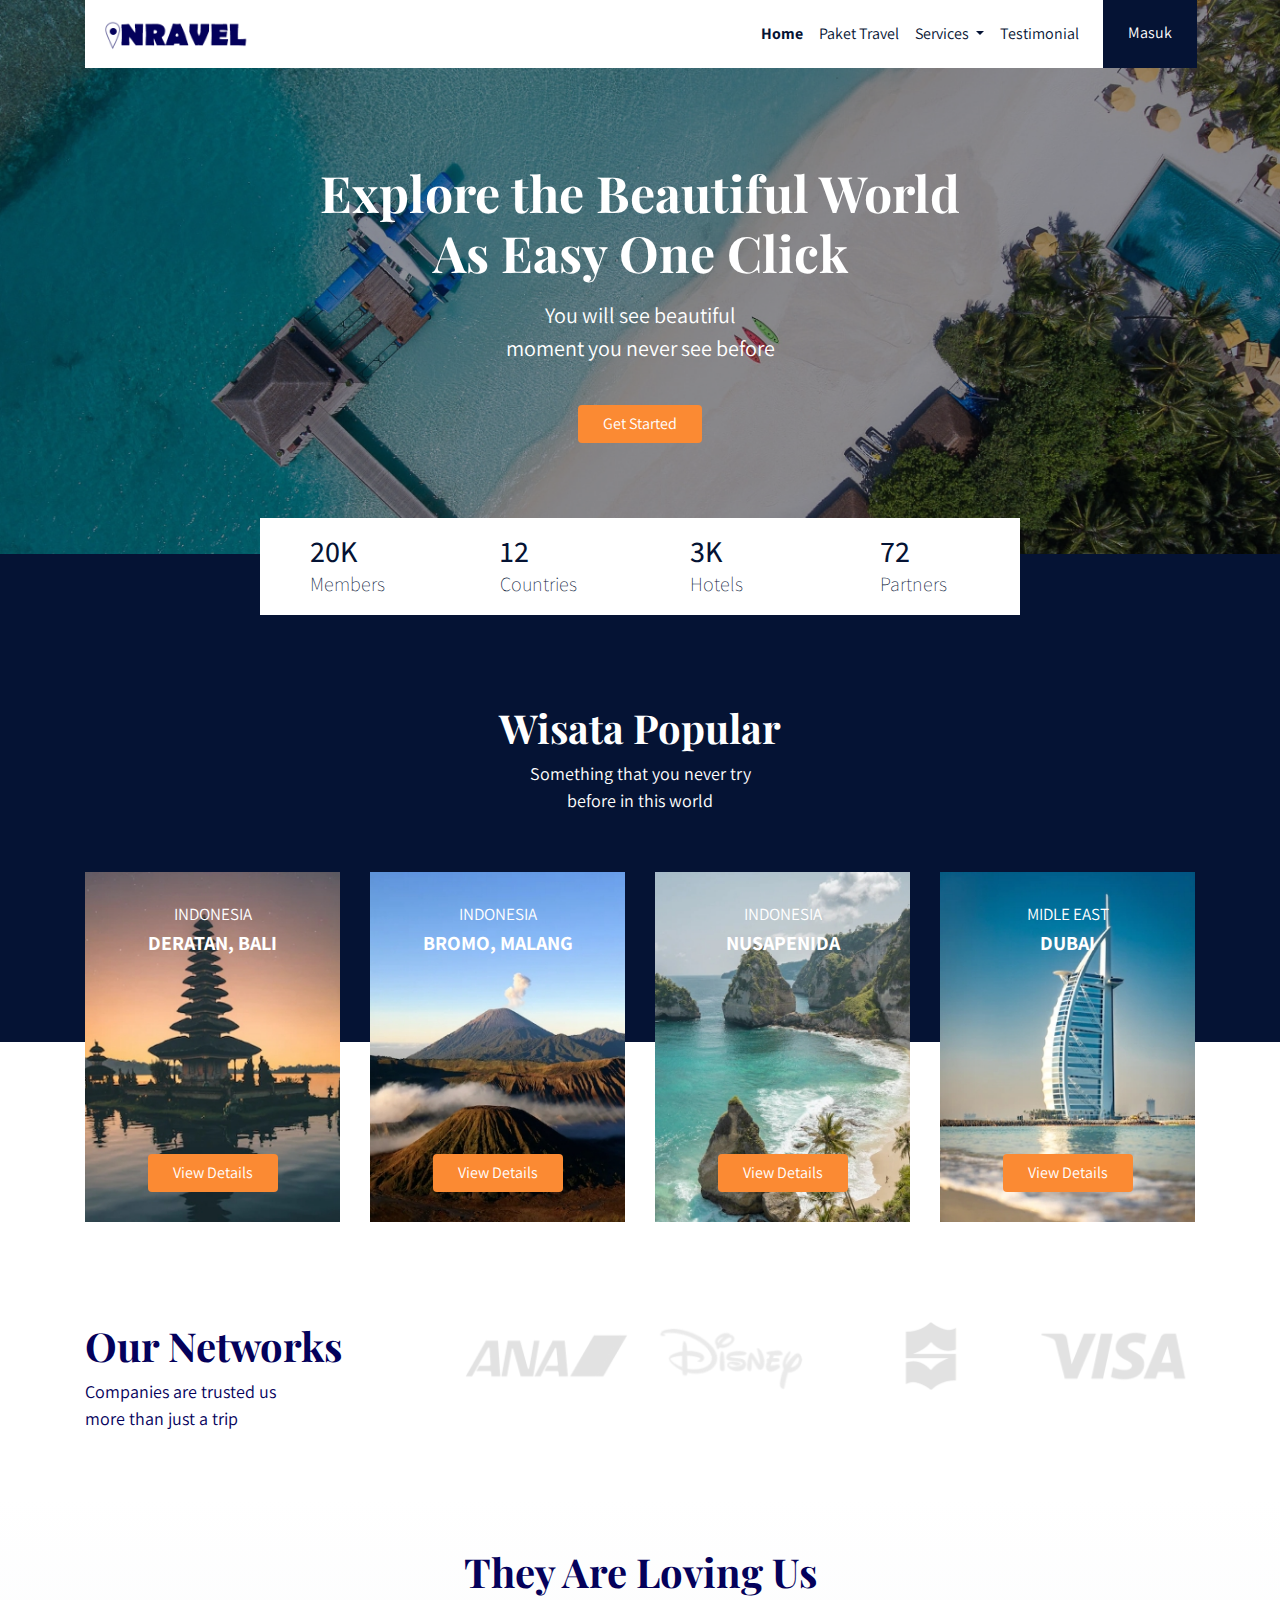
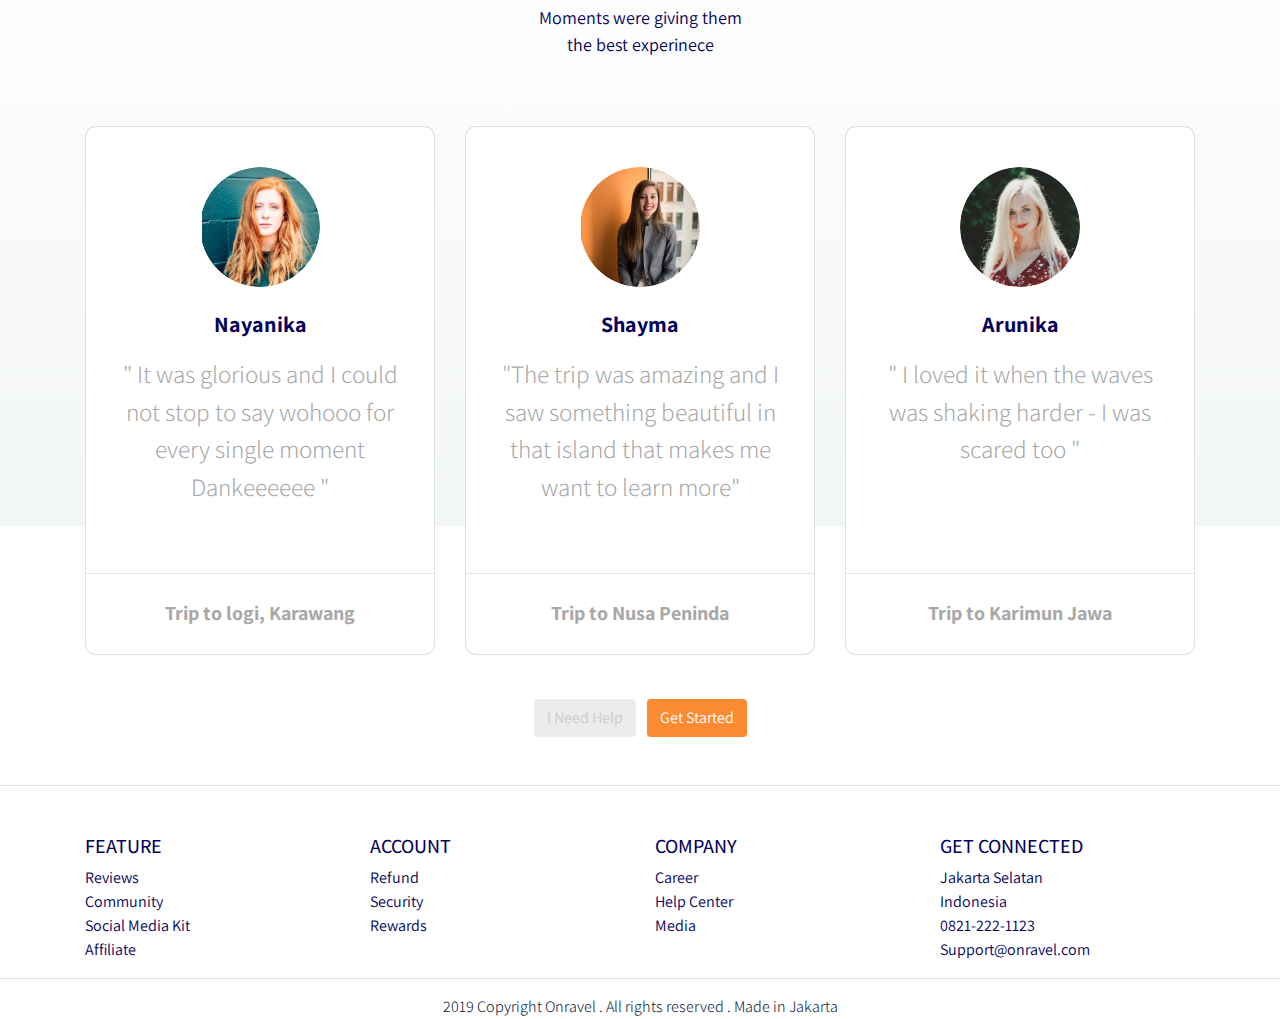
<file: public/index.html>
<!DOCTYPE html>
<html lang="en">
<head>
    <meta charset="UTF-8">
    <meta http-equiv="X-UA-Compatible" content="IE=edge">
    <meta name="viewport" content="width=device-width, initial-scale=1.0">
    <title>Document</title>
    <link 
    rel="stylesheet" 
    href="frontend/libraries/bootstrap/css/bootstrap.css"/>
    <link 
    href="https://fonts.googleapis.com/css2?family=Assistant&family=Playfair+Display&display=swap" rel="stylesheet">
    <link 
    rel="stylesheet" 
    href="frontend/styles/main.css"/>
    <link rel="stylesheet" href="frontend/styles/main.scss">
</head>
<body>
  <!-- Navbar-->
    <div class="container">
    <nav class="navbar navbar-expand-lg navbar-light bg-white">
        <a class="navbar-brand" href="#" >
            <img src="frontend/images/logo 1@2x.png"  alt=""/>
          </a>
        <button class="navbar-toggler navbar-toggler-right" type="button" data-toggle="collapse" 
        data-target="#navb" aria-controls="navb" aria-expanded="false" aria-label="Toggle navigation">
          <span class="navbar-toggler-icon"></span>
        </button>
        <div class="collapse navbar-collapse" id="navb">
            <ul class="navbar-nav ml-auto mr-3">

                <li class="nav-item mx-md2">
                    <a href="#" class="nav-link active">Home</a>
                </li>
                <li class="nav-item mx-md2">
                    <a href="#" class="nav-link">Paket Travel</a>
                </li>
                <li class="nav-item dropdown">
                    <a class="nav-link dropdown-toggle" href="#" id="navbardrop" role="button" 
                    data-toggle="dropdown" aria-haspopup="true" aria-expanded="false">
                      Services
                    </a>
                    <div class="dropdown-menu">
                      <a class="dropdown-item" href="#">Action</a>
                      <a class="dropdown-item" href="#">Another action</a>
                      <a class="dropdown-item" href="#">Something else here</a>
                    </div>
                  </li>
                <li class="nav-item mx-md2">
                    <a href="#" class="nav-link">Testimonial</a>
                </li>
            </ul>
                <!-- Mobile Button 
                <form class="form-inline d-sm-block d-md-none ">
                  <button class="btn btn-login my-2 my-sm-0 d-md-none">
                    Masuk
                  </button>
                </form> -->
                <!-- Desktop Button -->
                <form class="form-inline my-2 my-lg-0 ">
                  <button class="btn btn-login btn-navbar-right my-2 my-sm-0 px-4">
                    Masuk
                  </button>
        </div>
      </nav>
    </div>

  <!-- Header-->
  <header class="text-center">
    <h1>
      Explore the Beautiful World
      <br/>
      As Easy One Click
    </h1>
    <p class="mt-3">
      You will see beautiful 
      <br/>
      moment you never see before
    </p>
    <a 
    href="#" class="btn btn-get-started px-4 mt-4">
    Get Started
  </a>
  </header> 
  <main>
    <div class="container">
      <section class="section-stats row justify-content-center" id="stats">
      <div class="col-3 col-md-2 stats-detail">
        <h2>20K </h2>
        <P>Members</P>
      </div>
      <div class="col-3 col-md-2 stats-detail">
        <h2>12 </h2>
        <P>Countries</P>
      </div>
      <div class="col-3 col-md-2 stats-detail">
        <h2>3K </h2>
        <P>Hotels</P>
      </div>
      <div class="col-3 col-md-2 stats-detail">
        <h2>72 </h2>
        <P>Partners</P>
      </div>
      </section>
    </div>
    <section class="section-popular" id="popular">
      <div class="container">
        <div class="row">
          <div class="col text-center section-popular-heading">
            <h2>Wisata Popular</h2>
            <p>Something that you never try 
              <br/>
              before in this world
            </p>
          </div>
        </div>
      </div>
    </section>
    <section class="section-popular-content" id="popularcontent">
      <div class="container">
        <div class="section-popular-travel row justify-content-center">
          <div class="col-sm-6 col-md-4 col-lg-3">
            <div 
            class="card-travel text-center d-flex flex-column"
            style="background-image: url('frontend/images/popular\ 1.jpg');">
              <div class="travel-country">INDONESIA</div>
              <div class="travel-location">DERATAN, BALI</div>
              <div class="travel-button mt-auto">
                <a href="#" class="btn btn-travel-details px-4">
                  View Details
                </a>
              </div>
            </div>
          </div>
          <div class="col-sm-6 col-md-4 col-lg-3">
            <div 
            class="card-travel text-center d-flex flex-column"
            style="background-image: url('frontend/images/popular\ 2.jpg');">
              <div class="travel-country">INDONESIA</div>
              <div class="travel-location">BROMO, MALANG</div>
              <div class="travel-button mt-auto">
                <a href="#" class="btn btn-travel-details px-4">
                  View Details
                </a>
              </div>
            </div>
          </div>
          <div class="col-sm-6 col-md-4 col-lg-3">
            <div 
            class="card-travel text-center d-flex flex-column"
            style="background-image: url('frontend/images/popular\ 3.jpg');">
              <div class="travel-country">INDONESIA</div>
              <div class="travel-location">NUSAPENIDA</div>
              <div class="travel-button mt-auto">
                <a href="details.html" class="btn btn-travel-details px-4">
                  View Details
                </a>
              </div>
            </div>
          </div>
          <div class="col-sm-6 col-md-4 col-lg-3">
            <div 
            class="card-travel text-center d-flex flex-column"
            style="background-image: url('frontend/images/popular\ 4.jpg');">
              <div class="travel-country">MIDLE EAST</div>
              <div class="travel-location">DUBAI</div>
              <div class="travel-button mt-auto">
                <a href="#" class="btn btn-travel-details px-4">
                  View Details
                </a>
              </div>
            </div>
          </div>

        </div>
      </div>
    </section>

    <section class="section-networks">
      <div class="container">
        <div class="row">
          <div class="col-md-4">
            <h2>Our Networks</h2>
            <p>
              Companies are trusted us
              <br/>
              more than just a trip
            </p>
          </div>
          <div class="col-md-8 text-center">
            <img 
            src="frontend/images/partner.png" 
            alt="Logo Partner" 
            class="img-partner">
          </div>
        </div>
      </div>
    </section>
    <section class="section-testimonial-heading" id="testimonialHeading">
      <div class="container">
        <div class="row">
          <div class="col text-center">
            <h2>They Are Loving Us</h2>
            <p>
              Moments were giving them
              <br/>
              the best experinece
            </p>
          </div>
        </div>
      </div>
    </section>

    <section class="section section-testimonial-content"
    id="testimonialContent">
    <div class="container">
      <div class="section-popular-travel row justify-content-center">
        <div class="col-sm-6 col-md-6 col-lg-4">
          <div class="card card-testimonial text-center">
            <div class="testimonial-content">
              <img src="frontend/images/User_pic1.png" alt="User"
              class="mb-4 rounded-circle"/>
              <h3>Nayanika</h3>
              <p class="testimonial">
                " It was glorious and I could not stop to 
                say wohooo for 
                every single moment Dankeeeeee "
              </p>
            </div>
            <hr/>
            <p class="trip-to mt-2">
              Trip to logi, Karawang
            </p>
          </div>
          
        </div>
        <div class="col-sm-6 col-md-6 col-lg-4">
          <div class="card card-testimonial text-center">
            <div class="testimonial-content">
              <img src="frontend/images/User_pic2.png" alt="User"
              class="mb-4 rounded-circle"/>
              <h3>Shayma</h3>
              <p class="testimonial">
                "The trip was amazing and I saw something beautiful 
                in that island that makes me want to learn more"
              </p>
            </div>
            <hr/>
            <p class="trip-to mt-2">
              Trip to Nusa Peninda
            </p>
          </div>
        </div>
        <div class="col-sm-6 col-md-6 col-lg-4">
          <div class="card card-testimonial text-center">
            <div class="testimonial-content">
              <img src="frontend/images/User_pic3.png" alt="User"
              class="mb-4 rounded-circle"/>
              <h3>Arunika</h3>
              <p class="testimonial">
                " I loved it 
                when the waves was shaking harder - 
                I was scared too "
              </p>
            </div>
            <hr/>
            <p class="trip-to mt-2">
              Trip to Karimun Jawa
            </p>
          </div>
          
        </div>
        <div class="row">
          <div class="col-12 text-center">
            <a href="#" class="btn btn-need-help
             px4 mt-4 mx-1">
            I Need Help
            </a>
            <a href="#" class="btn btn-get-started
            px4 mt-4 mx-1">
           Get Started
           </a>
          </div>
        </div>
      </div>
    </div>

    </section>
  </main>
  <footer class="section-footer mt-5 mb-7 border-top">
    <div class="container pt-5 pt-5">
      <div class="row justify-content-center">
        <div class="col-12">
          <div class="row">
            <div class="col-12 col-lg-3">
              <h5>FEATURE</h5>
              <ul class="list-unstyled">
                <li><a href="#">Reviews</a></li>
                <li><a href="#">Community</a></li>
                <li><a href="#">Social Media Kit</a></li>
                <li><a href="#">Affiliate</a></li>
              </ul>
            </div>
            <div class="col-12 col-lg-3">
              <h5>ACCOUNT</h5>
              <ul class="list-unstyled">
                <li><a href="#">Refund</a></li>
                <li><a href="#">Security</a></li>
                <li><a href="#">Rewards</a></li>
              </ul>
            </div>
            <div class="col-12 col-lg-3">
              <h5>COMPANY</h5>
              <ul class="list-unstyled">
                <li><a href="#">Career</a></li>
                <li><a href="#">Help Center</a></li>
                <li><a href="#">Media</a></li>
              </ul>
            </div>
            <div class="col-12 col-lg-3">
              <h5>GET CONNECTED</h5>
              <ul class="list-unstyled">
                <li><a href="#">Jakarta Selatan</a></li>
                <li><a href="#">Indonesia</a></li>
                <li><a href="#">0821-222-1123</a></li>
                <li><a href="#">Support@onravel.com</a></li>
              </ul>
            </div>
          </div>
        </div>
      </div>
    </div>
    <div class="container-fluid">
      <div class="row border-top justify-content-center align-items-center pt-3">
        <div class="col-auto text-gray-500 font-weight-light">
          2019 Copyright Onravel . All rights reserved . 
          Made in Jakarta 
        </div>
      </div>
    </div>
  </footer>



    <script src="frontend/libraries/jquery/jquery-3.6.1.min.js"></script>
    <script src="frontend/libraries/bootstrap/js/bootstrap.js"></script>
    <script src="frontend/libraries/retina/retina.min.js"></script>
</html>
</file>
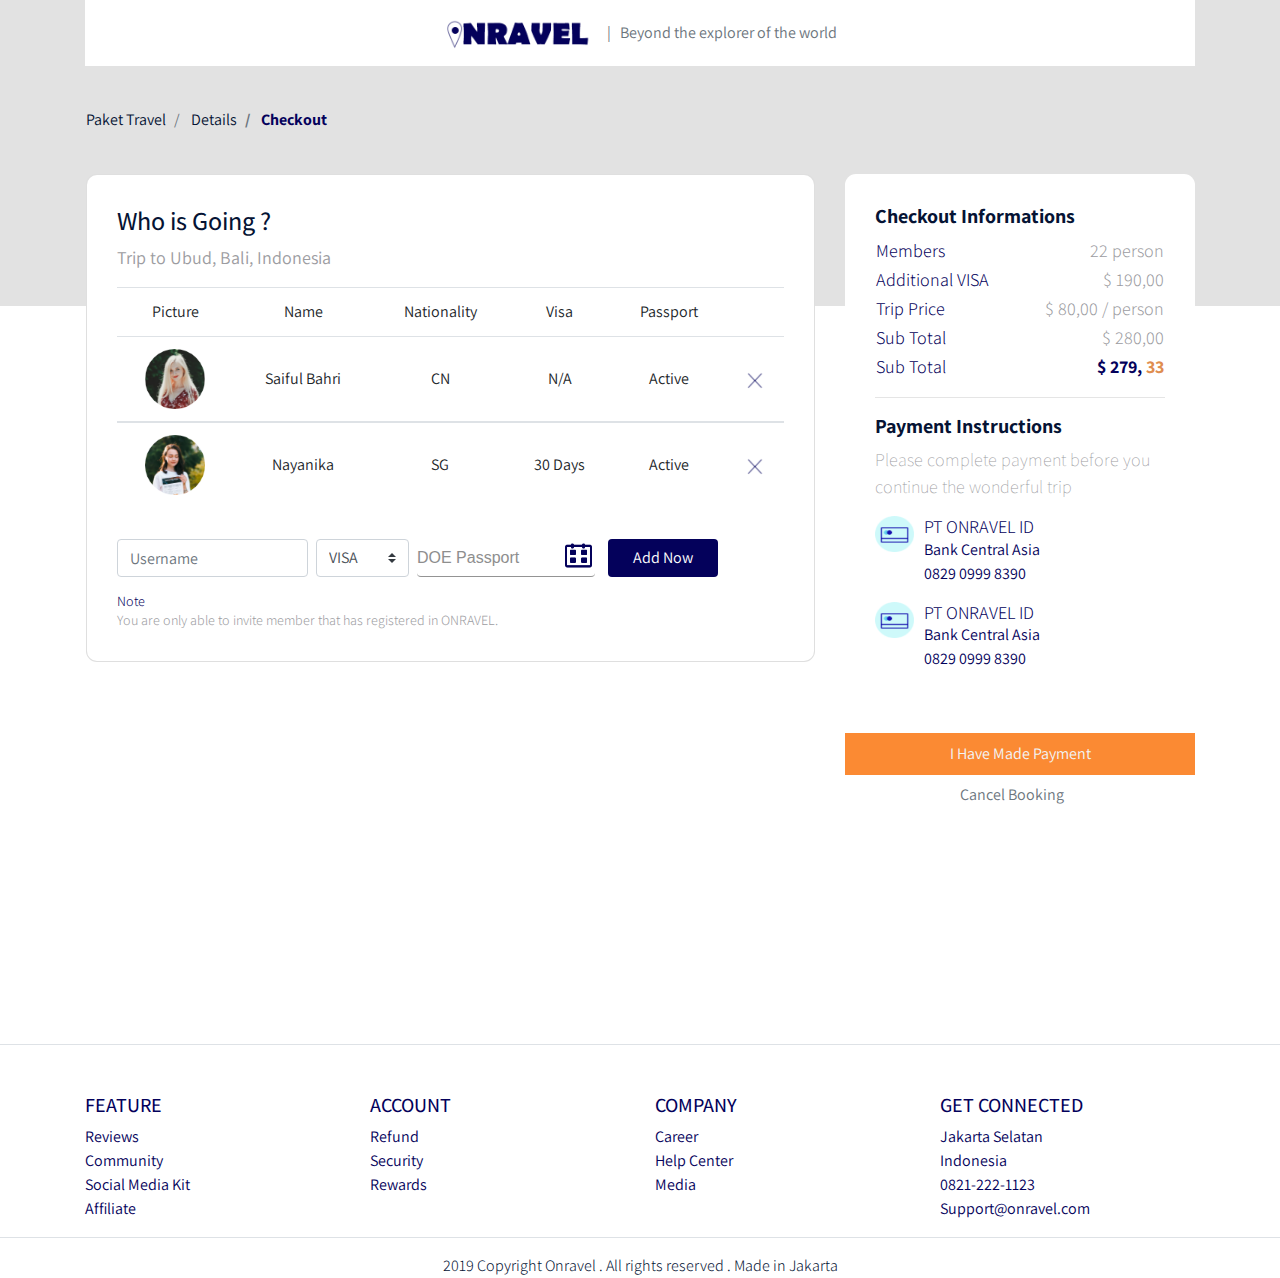
<file: public/checkout.html>
<!DOCTYPE html>
<html lang="en">
<head>
    <meta charset="UTF-8">
    <meta http-equiv="X-UA-Compatible" content="IE=edge">
    <meta name="viewport" content="width=device-width, initial-scale=1.0">
    <title>Document</title>
    <link 
    rel="stylesheet" 
    href="frontend/libraries/bootstrap/css/bootstrap.css"/>
    <link 
    rel="stylesheet" href="frontend/libraries/xzoom/xzoom.css"/>
    <link 
    rel="stylesheet" href="frontend/libraries/gijgo/css/gijgo.min.css"/>
    <link 
    href="https://fonts.googleapis.com/css2?family=Assistant&family=Playfair+Display&display=swap" rel="stylesheet"/>
    <link 
    rel="stylesheet" 
    href="frontend/styles/main.css"/>
    <link rel="stylesheet" href="frontend/styles/main.scss"/>
</head>
<body>
  <!-- Navbar-->
    <div class="container">
    <nav class="navbar navbar-expand-lg navbar-light bg-white">
      <div class="navbar-nav ml-auto mr-auto mr-sm-auto mr-lg-0 mr-md-auto">
        <a href="index.html" class="navbar-brand">
          <img src="frontend/images/logo 1@2x.png" alt=""/>
        </a>
      </div>
      <ul class="navbar-nav mr-auto d-none-d-lg-block">
        <li>
          <span class="text-muted">
            | &nbsp; Beyond the explorer of the world
          </span>
        </li>
      </ul>
    </nav>
    </div>
  <!-- Header -->

  <main>
    <section class="section-details-header"> </section>
      <section class="section-details-content">
        <div class="container">
          <div class="row">
            <div class="col p-0">
              <nav>
                <ol class="breadcrumb">
                  <li class="breadcrumb-item">
                    Paket Travel
                  </li>
                  <li class="breadcrumb-item ">
                    Details
                  </li>
                  <li class="breadcrumb-item active">
                    Checkout
                  </li>
                </ol>
              </nav>
            </div>
          </div>
          <div class="row">
            <div class="col-lg-8 pl-lg-3">
              <div class="card card-details">
                <h1>Who is Going ?</h1>
                <p>
                  Trip to Ubud, Bali, Indonesia
                </p>
              <div class="attendee">
                <table class="table table-responsive-sm text-center">
                  <thead>
                    <tr>
                      <td>Picture</td>
                      <td>Name</td>
                      <td>Nationality</td>
                      <td>Visa</td>
                      <td>Passport</td>
                      <td></td>
                    </tr>
                  </thead>
                  <tbody>
                    <tr>
                      <td>
                        <img src="frontend/images/ava1@2x.png" height="60">
                      </td>
                      <td class="align-middle">
                        Saiful Bahri
                      </td>
                      <td class="align-middle">
                        CN
                      </td>
                      <td class="align-middle">
                        N/A
                      </td>
                      <td class="align-middle">
                        Active
                      </td>
                      <td class="align-middle">
                        <a href="#">
                          <img src="frontend/images/ic_lremove.png" alt=""/>
                        </a>
                      </td>
                    </tr>
                  </tbody>
                  <tbody>
                    <tr>
                      <td>
                        <img src="frontend/images/ava2@2x.png" height="60">
                      </td>
                      <td class="align-middle">
                        Nayanika
                      </td>
                      <td class="align-middle">
                        SG
                      </td>
                      <td class="align-middle">
                        30 Days
                      </td>
                      <td class="align-middle">
                        Active
                      </td>
                      <td class="align-middle">
                        <a href="#">
                          <img src="frontend/images/ic_lremove.png" alt=""/>
                        </a>
                      </td>
                    </tr>
                  </tbody>
                </table>
                
              </div>
              <div class="member mt-3">
                <form class="form-inline">
                  <label for="inputUsername" class="sr-only">Name</label>
                  <input type="text"
                  name="inputUsername"
                  class="form-control mb-2 mr-sm-2"
                  id="inputUsername"
                  placeholder="Username"/>

                <label for="inputVisa" class="sr-only">Visa</label>
                <select name="inputVisa" 
                id="inputVisa" 
                class="custom-select mb-2 mr-sm-2">
                <option value="VISA" selected>VISA</option>
                <option value="30 Days">30 Days</option>
                <option value="N/A" > N/A</option>      
              </select>

              <label for="doePassport" class="sr-only"> DOE Passport</label>
              <div class="input-group mb-2 mr-sm-2">
                <input type="text" class="form-control datepicker"
                id="doePassport" placeholder="DOE Passport"/>
              </div>

              <button type="submit" class="btn btn-add-now mb-2 px-4 mr-sm-2">
                Add Now
              </button>
              </form>
              <h3 class="mt-2 mb-0 ">Note</h3>
              <p class="disclaimer mb-0">
                You are only able to invite member that has registered in ONRAVEL.
              </p>
              </div>
              </div>
            </div>
            <div class="col-lg-4">
              <div class="card card-details card-right">
                <h2>Checkout Informations</h2>
                <table class="trip-information">
                  <tr>
                    <th width="50%"> Members</th>
                    <td width="50%" class="text-right"> 
                      22 person
                    </td>
                  </tr>
                  <tr>
                    <th width="50%"> Additional VISA</th>
                    <td width="50%" class="text-right"> 
                      $ 190,00
                    </td>
                  </tr>
                  <tr>
                    <th width="50%"> Trip Price</th>
                    <td width="50%" class="text-right"> 
                      $ 80,00 / person
                    </td>
                  </tr>
                  <tr>
                    <th width="50%"> Sub Total</th>
                    <td width="50%" class="text-right"> 
                      $ 280,00
                    </td>
                  </tr>
                  <tr>
                    <th width="50%"> Sub Total</th>
                    <td width="50%" class="text-right text-total">
                      <span class="text-blue">$ 279,</span>
                      <span class="text-orange"> 33 </span> 
                  </tr>
                </table>
                <hr>
                <h2>Payment Instructions</h2>
                <p class="payment-instruction">
                  Please complete payment before you
                  continue the wonderful trip
                </p>
                <div class="bank">
                  <div class="bank-item pb-3">
                    <img src="frontend/images/Ic_bank.png" alt="" class="bank-image">
                    <div class="description">
                      <h3> PT ONRAVEL ID</h3>
                      <p>
                        Bank Central Asia
                      <br>
                        0829 0999 8390
                      </p>
                    </div>
                    <div class="clearfix"></div>
                  </div>
                  <div class="bank-item pb-3">
                    <img src="frontend/images/Ic_bank.png" alt="" class="bank-image">
                    <div class="description">
                      <h3> PT ONRAVEL ID</h3>
                      <p>
                        Bank Central Asia
                      <br>
                        0829 0999 8390
                      </p>
                    </div>
                    <div class="clearfix"></div>
                  </div>
                </div>
              </div>
              <div class="join-container">
                <a href="success.html" class="btn btn-block btn-join-now mt-3 py-2">
                  I Have Made Payment
                </a>
              </div>
              <div class="text-center mr-3 mt-2">
                <a href="details.html" class="text-muted">
                  Cancel Booking
                </a>
              </div>
            </div>
          </div>
        </div>
      </section>
  </main>

  <footer class="section-footer mt-5 mb-7 border-top">
    <div class="container pt-5 pt-5">
      <div class="row justify-content-center">
        <div class="col-12">
          <div class="row">
            <div class="col-12 col-lg-3">
              <h5>FEATURE</h5>
              <ul class="list-unstyled">
                <li><a href="#">Reviews</a></li>
                <li><a href="#">Community</a></li>
                <li><a href="#">Social Media Kit</a></li>
                <li><a href="#">Affiliate</a></li>
              </ul>
            </div>
            <div class="col-12 col-lg-3">
              <h5>ACCOUNT</h5>
              <ul class="list-unstyled">
                <li><a href="#">Refund</a></li>
                <li><a href="#">Security</a></li>
                <li><a href="#">Rewards</a></li>
              </ul>
            </div>
            <div class="col-12 col-lg-3">
              <h5>COMPANY</h5>
              <ul class="list-unstyled">
                <li><a href="#">Career</a></li>
                <li><a href="#">Help Center</a></li>
                <li><a href="#">Media</a></li>
              </ul>
            </div>
            <div class="col-12 col-lg-3">
              <h5>GET CONNECTED</h5>
              <ul class="list-unstyled">
                <li><a href="#">Jakarta Selatan</a></li>
                <li><a href="#">Indonesia</a></li>
                <li><a href="#">0821-222-1123</a></li>
                <li><a href="#">Support@onravel.com</a></li>
              </ul>
            </div>
          </div>
        </div>
      </div>
    </div>
    <div class="container-fluid">
      <div class="row border-top justify-content-center align-items-center pt-3">
        <div class="col-auto text-gray-500 font-weight-light">
          2019 Copyright Onravel . All rights reserved . 
          Made in Jakarta 
        </div>
      </div>
    </div>
  </footer>



    <script src="frontend/libraries/jquery/jquery-3.6.1.min.js"></script>
    <script src="frontend/libraries/bootstrap/js/bootstrap.js"></script>
    <script src="frontend/libraries/retina/retina.min.js"></script>
    <script src="frontend/libraries/xzoom/xzoom.min.js"></script>
    <script src="frontend/libraries/gijgo/js/gijgo.min.js"></script>
    <script>
    $(document).ready(function(){
    $('.datepicker').datepicker({
      uiLibrary: 'bootsrap4',
      icons: {
        rightIcon: '<img src="frontend/images/ic_doe.png"/>'
      }
    })

    });
    </script>
</body>
</html>
</file>
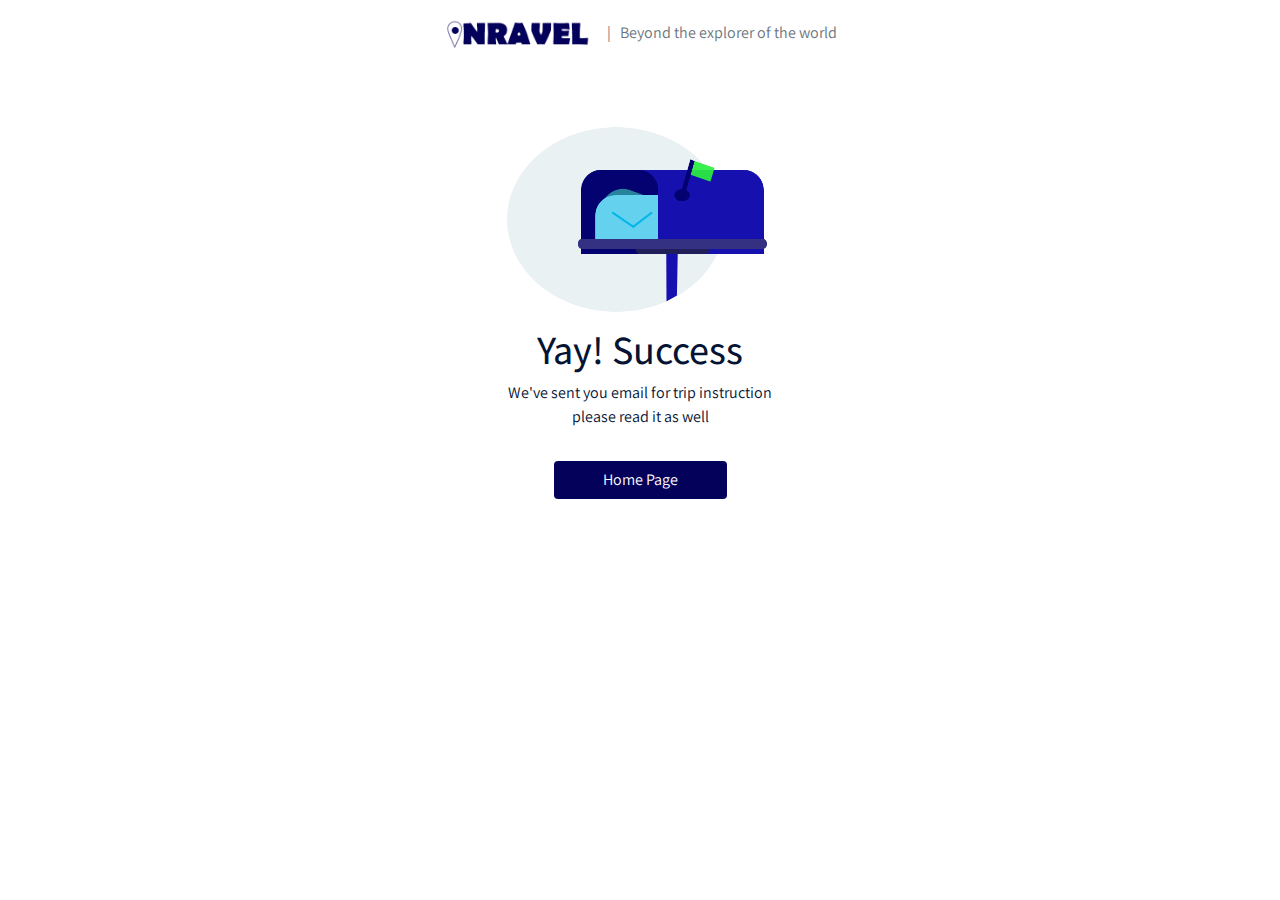
<file: public/success.html>
<!DOCTYPE html>
<html lang="en">
<head>
    <meta charset="UTF-8">
    <meta http-equiv="X-UA-Compatible" content="IE=edge">
    <meta name="viewport" content="width=device-width, initial-scale=1.0">
    <title>Document</title>
    <link 
    rel="stylesheet" 
    href="frontend/libraries/bootstrap/css/bootstrap.css"/>
    <link 
    rel="stylesheet" href="frontend/libraries/xzoom/xzoom.css"/>
    <link 
    rel="stylesheet" href="frontend/libraries/gijgo/css/gijgo.min.css"/>
    <link 
    href="https://fonts.googleapis.com/css2?family=Assistant&family=Playfair+Display&display=swap" rel="stylesheet"/>
    <link 
    rel="stylesheet" 
    href="frontend/styles/main.css"/>
    <link rel="stylesheet" href="frontend/styles/main.scss"/>
</head>
<body>
  <!-- Navbar-->
    <div class="container">
    <nav class="navbar navbar-expand-lg navbar-light bg-white">
      <div class="navbar-nav ml-auto mr-auto mr-sm-auto mr-lg-0 mr-md-auto">
        <a href="index.html" class="navbar-brand">
          <img src="frontend/images/logo 1@2x.png" alt=""/>
        </a>
      </div>
      <ul class="navbar-nav mr-auto d-none-d-lg-block">
        <li>
          <span class="text-muted">
            | &nbsp; Beyond the explorer of the world
          </span>
        </li>
      </ul>
    </nav>
    </div>

    <div class="section-success d-flex align-items-center">
      <div class="col text-center mt-5">
        <img src="frontend/images/ic_email.png" alt=""/>
        <h1>Yay! Success</h1>
        <p>
          We've sent you email for trip instruction
          <br/>
          please read it as well
        </p>
        <a href="index.html" class="btn btn-home-page mt-3 px-5">
          Home Page
        </a>
      </div>
    </div>


    <script src="frontend/libraries/jquery/jquery-3.6.1.min.js"></script>
    <script src="frontend/libraries/bootstrap/js/bootstrap.js"></script>
    <script src="frontend/libraries/retina/retina.min.js"></script>
    <script src="frontend/libraries/xzoom/xzoom.min.js"></script>
    <script src="frontend/libraries/gijgo/js/gijgo.min.js"></script>
    <script>
    $(document).ready(function(){
      $('.xzoom, .xzoom-gallery').xzoom({
        zoomWidth: 500,
        title: false,
        tint: '#333',
        xoffset: 15
      });
    $('.datepicker').datepicker({
      uiLibrary: 'bootsrap4',
      icons: {
        rightIcon: '<img src="frontend/images/ic_doe.png"/>'
      }
    })

    });
    </script>
</body>
</html>
</file>
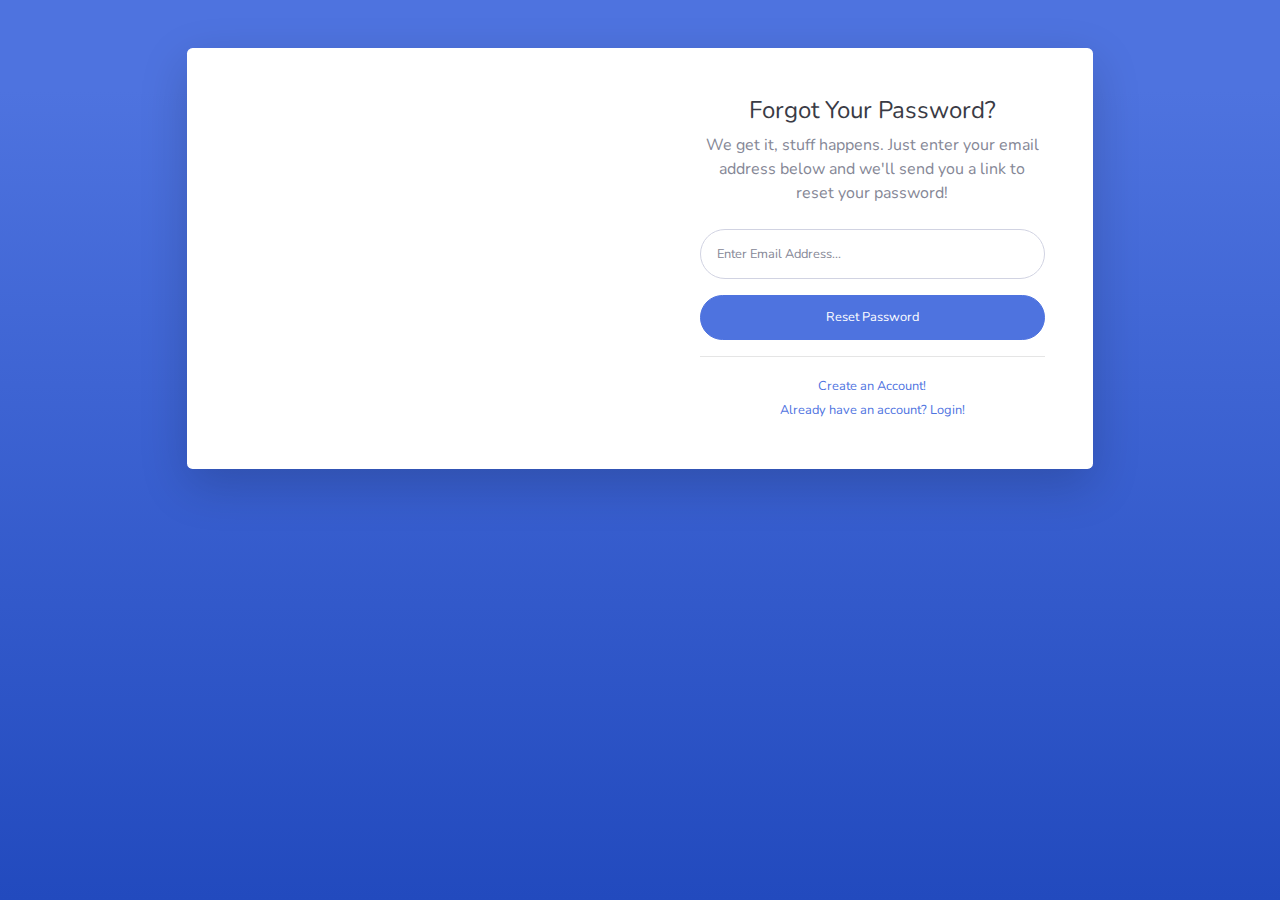
<file: public/backend/forgot-password.html>
<!DOCTYPE html>
<html lang="en">

<head>

    <meta charset="utf-8">
    <meta http-equiv="X-UA-Compatible" content="IE=edge">
    <meta name="viewport" content="width=device-width, initial-scale=1, shrink-to-fit=no">
    <meta name="description" content="">
    <meta name="author" content="">

    <title>SB Admin 2 - Forgot Password</title>

    <!-- Custom fonts for this template-->
    <link href="vendor/fontawesome-free/css/all.min.css" rel="stylesheet" type="text/css">
    <link
        href="https://fonts.googleapis.com/css?family=Nunito:200,200i,300,300i,400,400i,600,600i,700,700i,800,800i,900,900i"
        rel="stylesheet">

    <!-- Custom styles for this template-->
    <link href="css/sb-admin-2.min.css" rel="stylesheet">

</head>

<body class="bg-gradient-primary">

    <div class="container">

        <!-- Outer Row -->
        <div class="row justify-content-center">

            <div class="col-xl-10 col-lg-12 col-md-9">

                <div class="card o-hidden border-0 shadow-lg my-5">
                    <div class="card-body p-0">
                        <!-- Nested Row within Card Body -->
                        <div class="row">
                            <div class="col-lg-6 d-none d-lg-block bg-password-image"></div>
                            <div class="col-lg-6">
                                <div class="p-5">
                                    <div class="text-center">
                                        <h1 class="h4 text-gray-900 mb-2">Forgot Your Password?</h1>
                                        <p class="mb-4">We get it, stuff happens. Just enter your email address below
                                            and we'll send you a link to reset your password!</p>
                                    </div>
                                    <form class="user">
                                        <div class="form-group">
                                            <input type="email" class="form-control form-control-user"
                                                id="exampleInputEmail" aria-describedby="emailHelp"
                                                placeholder="Enter Email Address...">
                                        </div>
                                        <a href="login.html" class="btn btn-primary btn-user btn-block">
                                            Reset Password
                                        </a>
                                    </form>
                                    <hr>
                                    <div class="text-center">
                                        <a class="small" href="register.html">Create an Account!</a>
                                    </div>
                                    <div class="text-center">
                                        <a class="small" href="login.html">Already have an account? Login!</a>
                                    </div>
                                </div>
                            </div>
                        </div>
                    </div>
                </div>

            </div>

        </div>

    </div>

    <!-- Bootstrap core JavaScript-->
    <script src="vendor/jquery/jquery.min.js"></script>
    <script src="vendor/bootstrap/js/bootstrap.bundle.min.js"></script>

    <!-- Core plugin JavaScript-->
    <script src="vendor/jquery-easing/jquery.easing.min.js"></script>

    <!-- Custom scripts for all pages-->
    <script src="js/sb-admin-2.min.js"></script>

</body>

</html>
</file>
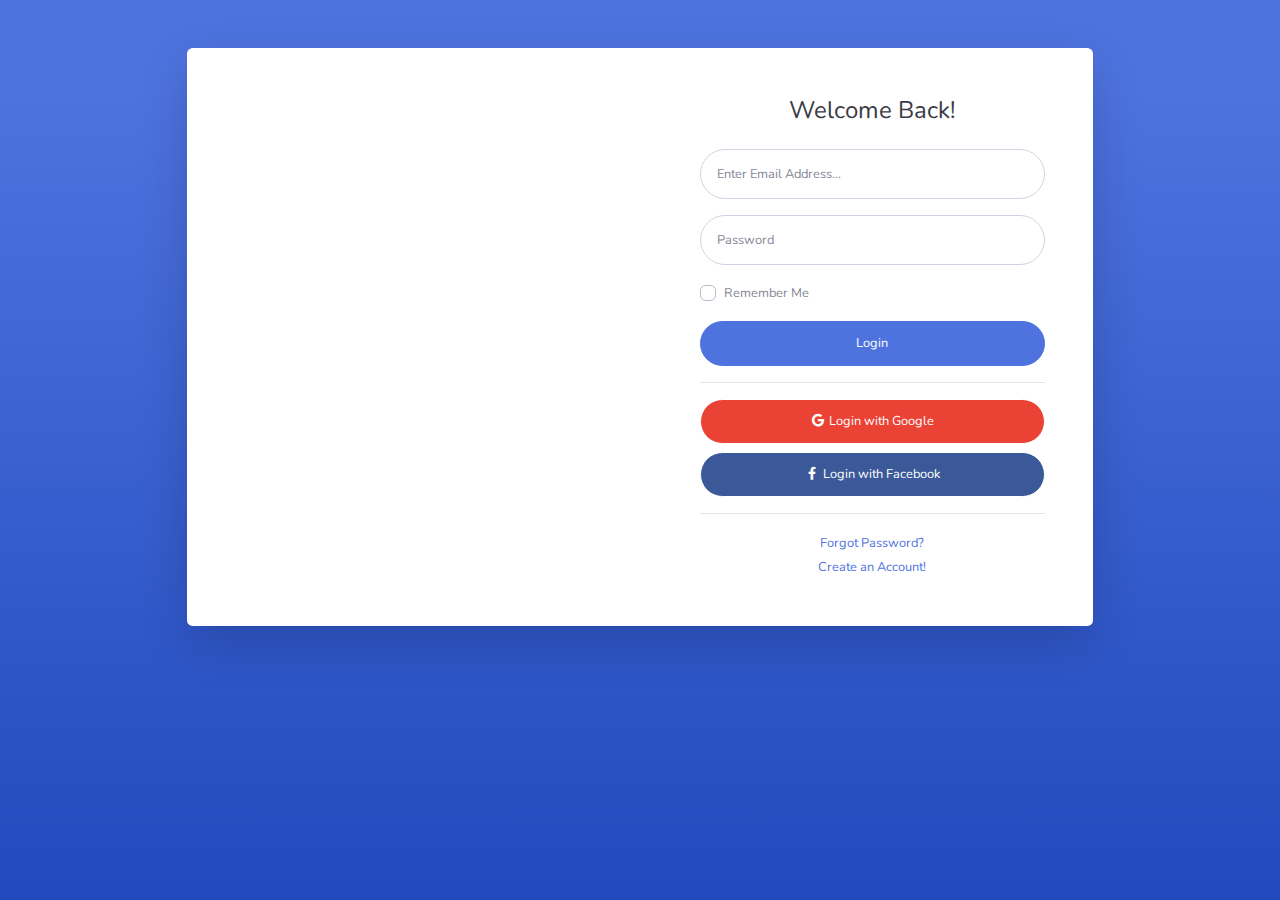
<file: public/backend/login.html>
<!DOCTYPE html>
<html lang="en">

<head>

    <meta charset="utf-8">
    <meta http-equiv="X-UA-Compatible" content="IE=edge">
    <meta name="viewport" content="width=device-width, initial-scale=1, shrink-to-fit=no">
    <meta name="description" content="">
    <meta name="author" content="">

    <title>SB Admin 2 - Login</title>

    <!-- Custom fonts for this template-->
    <link href="vendor/fontawesome-free/css/all.min.css" rel="stylesheet" type="text/css">
    <link
        href="https://fonts.googleapis.com/css?family=Nunito:200,200i,300,300i,400,400i,600,600i,700,700i,800,800i,900,900i"
        rel="stylesheet">

    <!-- Custom styles for this template-->
    <link href="css/sb-admin-2.min.css" rel="stylesheet">

</head>

<body class="bg-gradient-primary">

    <div class="container">

        <!-- Outer Row -->
        <div class="row justify-content-center">

            <div class="col-xl-10 col-lg-12 col-md-9">

                <div class="card o-hidden border-0 shadow-lg my-5">
                    <div class="card-body p-0">
                        <!-- Nested Row within Card Body -->
                        <div class="row">
                            <div class="col-lg-6 d-none d-lg-block bg-login-image"></div>
                            <div class="col-lg-6">
                                <div class="p-5">
                                    <div class="text-center">
                                        <h1 class="h4 text-gray-900 mb-4">Welcome Back!</h1>
                                    </div>
                                    <form class="user">
                                        <div class="form-group">
                                            <input type="email" class="form-control form-control-user"
                                                id="exampleInputEmail" aria-describedby="emailHelp"
                                                placeholder="Enter Email Address...">
                                        </div>
                                        <div class="form-group">
                                            <input type="password" class="form-control form-control-user"
                                                id="exampleInputPassword" placeholder="Password">
                                        </div>
                                        <div class="form-group">
                                            <div class="custom-control custom-checkbox small">
                                                <input type="checkbox" class="custom-control-input" id="customCheck">
                                                <label class="custom-control-label" for="customCheck">Remember
                                                    Me</label>
                                            </div>
                                        </div>
                                        <a href="index.html" class="btn btn-primary btn-user btn-block">
                                            Login
                                        </a>
                                        <hr>
                                        <a href="index.html" class="btn btn-google btn-user btn-block">
                                            <i class="fab fa-google fa-fw"></i> Login with Google
                                        </a>
                                        <a href="index.html" class="btn btn-facebook btn-user btn-block">
                                            <i class="fab fa-facebook-f fa-fw"></i> Login with Facebook
                                        </a>
                                    </form>
                                    <hr>
                                    <div class="text-center">
                                        <a class="small" href="forgot-password.html">Forgot Password?</a>
                                    </div>
                                    <div class="text-center">
                                        <a class="small" href="register.html">Create an Account!</a>
                                    </div>
                                </div>
                            </div>
                        </div>
                    </div>
                </div>

            </div>

        </div>

    </div>

    <!-- Bootstrap core JavaScript-->
    <script src="vendor/jquery/jquery.min.js"></script>
    <script src="vendor/bootstrap/js/bootstrap.bundle.min.js"></script>

    <!-- Core plugin JavaScript-->
    <script src="vendor/jquery-easing/jquery.easing.min.js"></script>

    <!-- Custom scripts for all pages-->
    <script src="js/sb-admin-2.min.js"></script>

</body>

</html>
</file>
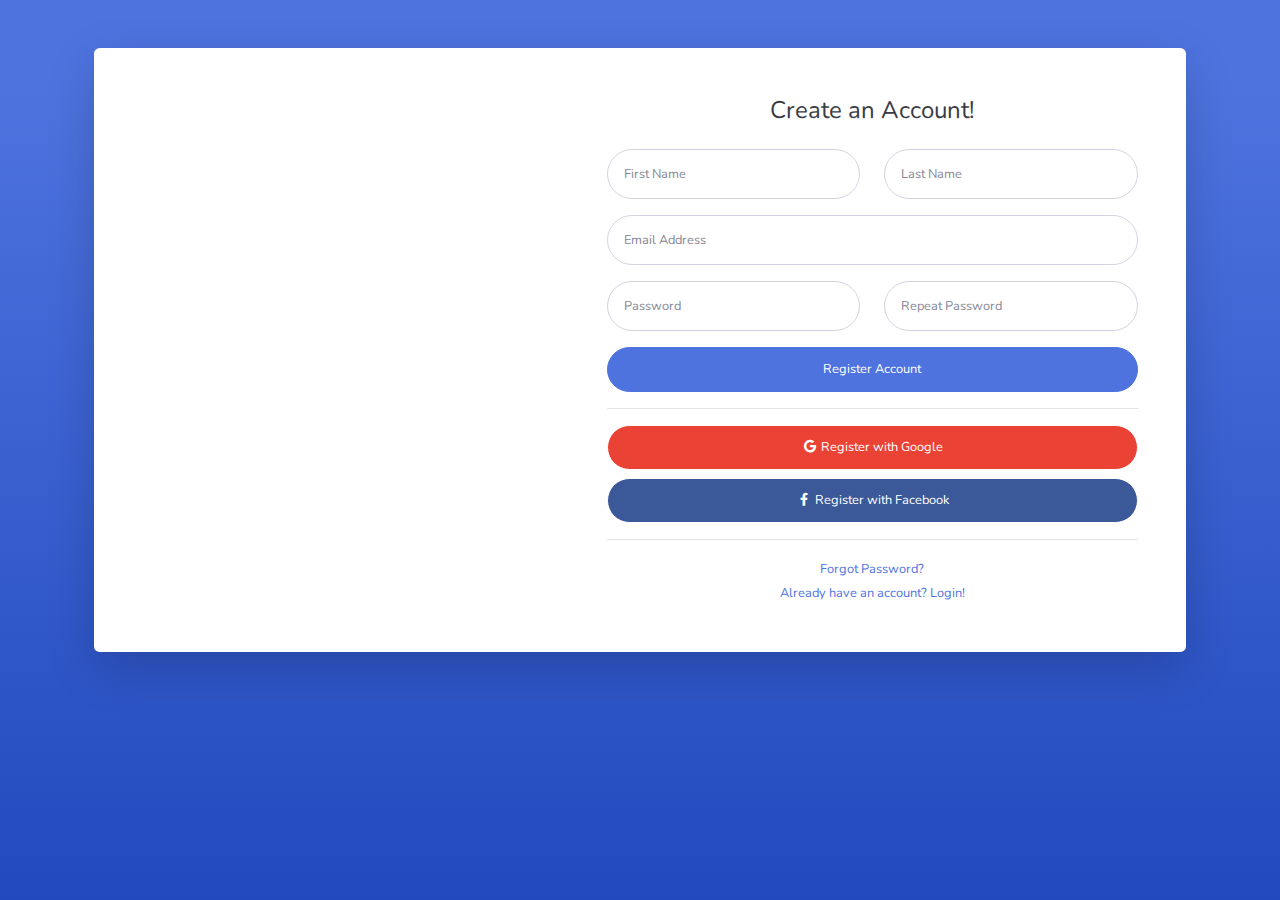
<file: public/backend/register.html>
<!DOCTYPE html>
<html lang="en">

<head>

    <meta charset="utf-8">
    <meta http-equiv="X-UA-Compatible" content="IE=edge">
    <meta name="viewport" content="width=device-width, initial-scale=1, shrink-to-fit=no">
    <meta name="description" content="">
    <meta name="author" content="">

    <title>SB Admin 2 - Register</title>

    <!-- Custom fonts for this template-->
    <link href="vendor/fontawesome-free/css/all.min.css" rel="stylesheet" type="text/css">
    <link
        href="https://fonts.googleapis.com/css?family=Nunito:200,200i,300,300i,400,400i,600,600i,700,700i,800,800i,900,900i"
        rel="stylesheet">

    <!-- Custom styles for this template-->
    <link href="css/sb-admin-2.min.css" rel="stylesheet">

</head>

<body class="bg-gradient-primary">

    <div class="container">

        <div class="card o-hidden border-0 shadow-lg my-5">
            <div class="card-body p-0">
                <!-- Nested Row within Card Body -->
                <div class="row">
                    <div class="col-lg-5 d-none d-lg-block bg-register-image"></div>
                    <div class="col-lg-7">
                        <div class="p-5">
                            <div class="text-center">
                                <h1 class="h4 text-gray-900 mb-4">Create an Account!</h1>
                            </div>
                            <form class="user">
                                <div class="form-group row">
                                    <div class="col-sm-6 mb-3 mb-sm-0">
                                        <input type="text" class="form-control form-control-user" id="exampleFirstName"
                                            placeholder="First Name">
                                    </div>
                                    <div class="col-sm-6">
                                        <input type="text" class="form-control form-control-user" id="exampleLastName"
                                            placeholder="Last Name">
                                    </div>
                                </div>
                                <div class="form-group">
                                    <input type="email" class="form-control form-control-user" id="exampleInputEmail"
                                        placeholder="Email Address">
                                </div>
                                <div class="form-group row">
                                    <div class="col-sm-6 mb-3 mb-sm-0">
                                        <input type="password" class="form-control form-control-user"
                                            id="exampleInputPassword" placeholder="Password">
                                    </div>
                                    <div class="col-sm-6">
                                        <input type="password" class="form-control form-control-user"
                                            id="exampleRepeatPassword" placeholder="Repeat Password">
                                    </div>
                                </div>
                                <a href="login.html" class="btn btn-primary btn-user btn-block">
                                    Register Account
                                </a>
                                <hr>
                                <a href="index.html" class="btn btn-google btn-user btn-block">
                                    <i class="fab fa-google fa-fw"></i> Register with Google
                                </a>
                                <a href="index.html" class="btn btn-facebook btn-user btn-block">
                                    <i class="fab fa-facebook-f fa-fw"></i> Register with Facebook
                                </a>
                            </form>
                            <hr>
                            <div class="text-center">
                                <a class="small" href="forgot-password.html">Forgot Password?</a>
                            </div>
                            <div class="text-center">
                                <a class="small" href="login.html">Already have an account? Login!</a>
                            </div>
                        </div>
                    </div>
                </div>
            </div>
        </div>

    </div>

    <!-- Bootstrap core JavaScript-->
    <script src="vendor/jquery/jquery.min.js"></script>
    <script src="vendor/bootstrap/js/bootstrap.bundle.min.js"></script>

    <!-- Core plugin JavaScript-->
    <script src="vendor/jquery-easing/jquery.easing.min.js"></script>

    <!-- Custom scripts for all pages-->
    <script src="js/sb-admin-2.min.js"></script>

</body>

</html>
</file>
<file: public/frontend/styles/main.css>
body {
  background-color: #fff;
  font-family: "Assistant", sans-serif;
  color: #051334;
}

.navbar-brand img {
  max-height: 40px;
}

.navbar-light .navbar-nav .nav-link {
  color: #051334;
}
.navbar-light .navbar-nav .nav-link.active {
  font-weight: bold;
  color: #051334;
}

.btn-navbar-right {
  margin-top: -10px !important;
  margin-bottom: -8px !important;
  margin-right: -18px !important;
  height: 70px;
  border-radius: 0;
}

.btn-login {
  background-color: #051334;
  color: #fff;
}
.btn-login:hover {
  background-color: #123075;
  color: #fff;
}

header {
  padding: 165px 0 125px;
  margin-top: -70px;
  background-image: url("../images/header.png");
  background-size: cover;
}
header h1,
header p {
  color: #fff;
}
header h1 {
  font-family: "Playfair Display", serif;
  font-weight: bold;
  font-size: 50px;
}
header p {
  font-size: 22px;
}
header .btn-get-started {
  background-color: #FB8A33;
  color: #fff;
}
header .btn-get-started:hover {
  background-color: #df8d4f;
  color: #fff;
}

.section-stats {
  margin-top: -50px;
}
.section-stats .stats-detail {
  padding-top: 15px;
  background-color: #fff;
  padding-left: 50px;
}
.section-stats h2 {
  font-size: 30px;
  margin-bottom: 0;
}
.section-stats p {
  font-size: 20px;
  font-weight: lighter;
}
.section-stats h2, .section-stats p {
  color: #051334;
  font-family: "Assistant", sans-serif;
}

.section-popular {
  min-height: 548px;
  background-color: #051334;
  margin-top: -61px;
  margin-bottom: -230px;
}
.section-popular .section-popular-heading {
  margin-top: 150px;
}
.section-popular .section-popular-heading h2, .section-popular .section-popular-heading p {
  color: #fff;
}
.section-popular .section-popular-heading h2 {
  font-family: "Playfair Display", serif;
  font-weight: bold;
  font-size: 40px;
}
.section-popular .section-popular-heading p {
  font-size: 18px;
}

.section-popular-content .section-popular-travel .card-travel {
  min-height: 350px;
  background-color: rgb(132, 132, 133);
  color: #fff;
  padding: 30px;
  background-size: cover;
  margin-bottom: 20px;
}
.section-popular-content .section-popular-travel .travel-country {
  font-size: 17px;
  color: #fff;
}
.section-popular-content .section-popular-travel .travel-location {
  font-size: 20px;
  color: #fff;
  font-weight: bold;
}
.section-popular-content .section-popular-travel .travel-button .btn-travel-details {
  background-color: #FB8A33;
  color: #fff;
}
.section-popular-content .section-popular-travel .travel-button .btn-travel-details:hover {
  background-color: #e2955a;
  color: #fff;
}

.section-networks {
  background-color: #fff;
  margin-top: -200px;
  padding-top: 280px;
  padding-bottom: 50px;
}
.section-networks h2 {
  font-family: "Playfair Display", serif;
  font-weight: bold;
  font-size: 40px;
  color: #04015B;
}
.section-networks p {
  font-size: 18px;
  color: #04015B;
}
.section-networks img {
  max-width: 100%;
}

.section-testimonial-heading {
  min-height: 628px;
  background: linear-gradient(#fff 0%, #F2F5F6 100%);
  padding-top: 50px;
}
.section-testimonial-heading h2 {
  font-family: "Playfair Display", serif;
  font-weight: bold;
  font-size: 40px;
  color: #04015B;
}
.section-testimonial-heading p {
  font-size: 18px;
  color: #04015B;
}

.section-testimonial-content {
  margin-top: -450px;
  padding-top: 50px;
}
.section-testimonial-content .card-testimonial {
  padding: 40px 20px 10px;
  border-radius: 11px;
  margin-bottom: 20px;
}
.section-testimonial-content .card-testimonial .testimonial-content {
  min-height: 390px;
}
.section-testimonial-content .card-testimonial h3 {
  height: 36px;
  font-family: Assistant;
  font-weight: bold;
  font-size: 22px;
  color: #04015b;
}
.section-testimonial-content .card-testimonial .testimonial {
  font-family: Assistant;
  font-weight: 300;
  font-size: 25px;
  color: #A8A8A8;
}
.section-testimonial-content .card-testimonial .trip-to {
  font-family: Assistant;
  font-weight: bold;
  font-size: 20px;
  color: #a8a8a8;
}
.section-testimonial-content .card-testimonial hr {
  margin-left: -20px;
  margin-right: -20px;
}
.section-testimonial-content .btn-get-started {
  background-color: #FB8A33;
  color: #fff;
}
.section-testimonial-content .btn-get-started:hover {
  background-color: #df8d4f;
  color: #fff;
}
.section-testimonial-content .btn-need-help {
  background-color: #ececeb;
  color: #C9CBCF;
}
.section-testimonial-content .btn-need-help:hover {
  background-color: #bebebe;
  color: #C9CBCF;
}

.section-footer h5, .section-footer a {
  color: #04015B;
}

.section-details-header {
  min-height: 310px;
  background: #E2E2E2;
  margin-top: -70px;
}

.section-details-content {
  margin-top: -210px;
  min-height: 100vh;
}
.section-details-content .breadcrumb {
  background-color: transparent;
  padding: 1;
  margin-bottom: 30px;
}
.section-details-content .breadcrumb-item.active {
  font-weight: bold;
  color: #04015B;
}

.card-details {
  padding: 30px;
  border-radius: 11px;
}
.card-details h1 {
  font-size: 26px;
}
.card-details h2 {
  font-size: 20px;
  font-weight: bold;
}
.card-details p {
  font-size: 18px;
  color: #9C9CA1;
}
.card-details h3 {
  font-weight: 300;
  font-size: 14px;
  color: #04015b;
}
.card-details .trip-information th {
  font-weight: 300;
  font-size: 18px;
  color: #04015B;
}
.card-details .trip-information td {
  font-weight: 300;
  font-size: 18px;
  color: #9C9CA1;
}
.card-details .trip-information .text-orange {
  color: #df8d4f;
  font-weight: bold;
}
.card-details .trip-information .text-blue {
  color: #04015B;
  font-weight: bold;
}
.card-details .disclaimer {
  font-weight: 300;
  font-size: 14px;
  color: #9C9CA1;
}
.card-details .gj-datepicker .datepicker {
  border-right: 0;
}
.card-details .gj-datepicker .input-group-append .btn {
  margin-left: 3px;
  padding-right: 30px;
}
.card-details .btn-add-now {
  background-color: #04015B;
  color: #fff;
  margin-left: 5px;
}
.card-details .btn-add-now:hover {
  background-color: #123075;
  color: #fff;
}

.payment-instruction {
  font-weight: lighter;
  font-size: 14px;
  color: #d6d5d5;
}

.bank .bank-item h3 {
  font-size: 18px;
  color: #04015B;
  margin-bottom: 0;
}
.bank .bank-item p {
  margin-bottom: 0;
}
.bank .bank-item .description {
  margin-left: 10px;
  overflow: hidden;
  float: left;
}
.bank .bank-item .description p {
  font-weight: normal;
  font-size: 16px;
  color: #04015B;
}
.bank .bank-image {
  width: 41px;
  width: 39px;
  float: left;
}

.card-right {
  border-bottom-left-radius: 0;
  border-bottom-right-radius: 0;
  border: 0;
}

.features {
  margin-top: 30px;
}
.features h3 {
  margin-top: 8px;
  font-size: 15px;
  color: #04015B;
  margin-bottom: 0;
}
.features p {
  font-size: 15px;
  margin-bottom: 0;
}
.features .description {
  margin-left: 6px;
  overflow: hidden;
  float: left;
  width: auto;
}
.features .features-image {
  width: 45px;
  height: 45px;
  float: left;
}

.gallery .xzoom-container {
  display: block;
}
.gallery .xzoom-container .xzoom {
  width: 100%;
  box-shadow: none;
  margin-bottom: 10px;
}
.gallery .xzoom-container .xactive {
  border: 4px solid #04015B;
  box-shadow: none;
}

.member .member-imager {
  width: 40px;
  height: 40px;
}

.joint-container {
  margin-top: -16px;
}

.btn-join-now {
  background-color: #FB8A33;
  color: #F2F5F6;
  border-radius: 0;
}
.btn-join-now:hover {
  background-color: #e2955a;
  color: #F2F5F6;
}

.btn-home-page {
  border-radius: 4px;
  background-color: #04015B;
  color: #fff;
}
.btn-home-page:hover {
  background-color: #123075;
  color: #fff;
}/*# sourceMappingURL=main.css.map */
</file>
<file: public/frontend/libraries/xzoom/xzoom.css>
/* Compatibility styles for frameworks like bootstrap, foundation e.t.c */
.xzoom-source img, .xzoom-preview img, .xzoom-lens img {
  display: block;
  max-width: none;
  max-height: none;
  -webkit-transition: none;
  -moz-transition: none;
  -o-transition: none;
  transition: none;
}
/* --------------- */

/* xZoom Styles below */
.xzoom-container { 
  display: inline-block;
}

.xzoom-thumbs {
  text-align: center;
  margin-bottom: 10px;
}

.xzoom { 
  -webkit-box-shadow: 0px 0px 5px 0px rgba(0,0,0,0.5);
  -moz-box-shadow: 0px 0px 5px 0px rgba(0,0,0,0.5);
  box-shadow: 0px 0px 5px 0px rgba(0,0,0,0.5);  
}
.xzoom2, .xzoom3, .xzoom4, .xzoom5 {
  -webkit-box-shadow: 0px 0px 5px 0px rgba(0,0,0,0.5);
  -moz-box-shadow: 0px 0px 5px 0px rgba(0,0,0,0.5);
  box-shadow: 0px 0px 5px 0px rgba(0,0,0,0.5);
}

/* Thumbs */
.xzoom-gallery, .xzoom-gallery2, .xzoom-gallery3, .xzoom-gallery4, .xzoom-gallery5 {
  border: 1px solid #cecece;
  margin-left: 5px;
  margin-bottom: 10px;
}

.xzoom-source, .xzoom-hidden {
  display: block;
  position: static;
  float: none;
  clear: both;
}

/* Everything out of border is hidden */
.xzoom-hidden {
  overflow: hidden;
}

/* Preview */
.xzoom-preview {
  border: 1px solid #888;
  background: #2f4f4f;
  box-shadow: -0px -0px 10px rgba(0,0,0,0.50);
}

/* Lens */
.xzoom-lens {
  border: 1px solid #555;
  box-shadow: -0px -0px 10px rgba(0,0,0,0.50);
  cursor: crosshair;
}

/* Loading */
.xzoom-loading {
  background-position: center center;
  background-repeat: no-repeat;
  border-radius: 100%;
  opacity: .7;
  background: url(../example/images/xloading.gif);
  width: 48px;
  height: 48px;
}

/* Additional class that applied to thumb when it is active */
.xactive {
  -webkit-box-shadow: 0px 0px 3px 0px rgba(74,169,210,1);
  -moz-box-shadow: 0px 0px 3px 0px rgba(74,169,210,1);
  box-shadow: 0px 0px 3px 0px rgba(74,169,210,1); 
  border: 1px solid #4aaad2;
}

/* Caption */
.xzoom-caption {
  position: absolute;
  bottom: -43px;
  left: 0;
  background: #000;
  width: 100%;
  text-align: left;
}

.xzoom-caption span {
  color: #fff;
  font-family: Arial, sans-serif;
  display: block;
  font-size: 0.75em;
  font-weight: bold;
  padding: 10px;
}
</file>
<file: public/frontend/libraries/gijgo/css/gijgo.min.css>
.gj-font-size-16,.gj-textbox-md{font-size:16px}.gj-button-md,.gj-modal{overflow:hidden;outline:0}.gj-button{background-color:#f5f5f5;border:1px solid #ddd;color:#000;border-radius:3px;padding:6px 10px;cursor:pointer}.gj-unselectable{-webkit-touch-callout:none;-webkit-user-select:none;-khtml-user-select:none;-moz-user-select:none;-ms-user-select:none;user-select:none}.gj-row{display:-webkit-box;display:-ms-flexbox;display:flex;-ms-flex-wrap:wrap;flex-wrap:wrap}.gj-margin-left-5{margin-left:5px}.gj-margin-left-10{margin-left:10px}.gj-width-full{width:100%}.gj-cursor-pointer{cursor:pointer}.gj-text-align-center{text-align:center}.gj-hidden{display:none}.gj-button-md{background:0 0;border:none;border-radius:2px;color:rgba(0,0,0,.87);position:relative;height:36px;margin:0;min-width:64px;padding:0 16px;display:inline-block;font-family:Roboto,Helvetica,Arial,sans-serif;font-size:1rem;font-weight:500;text-transform:uppercase;letter-spacing:0;will-change:box-shadow;transition:box-shadow .2s cubic-bezier(.4,0,1,1),background-color .2s cubic-bezier(.4,0,.2,1),color .2s cubic-bezier(.4,0,.2,1);cursor:pointer;text-decoration:none;text-align:center;line-height:36px;vertical-align:middle;-webkit-user-select:none;-moz-user-select:none;-ms-user-select:none;user-select:none}.gj-button-md:hover{background-color:rgba(158,158,158,.2)}.gj-button-md:disabled{color:rgba(0,0,0,.26);background:0 0}.gj-button-md .gj-icon,.gj-button-md .material-icons{vertical-align:middle}.gj-button-md.gj-button-md-icon{width:24px;height:31px;min-width:24px;padding:0;display:table}.gj-button-md.gj-button-md-icon .gj-icon,.gj-button-md.gj-button-md-icon .material-icons{display:table-cell;margin-right:0;width:24px;height:24px}.gj-button-md.active{background-color:rgba(158,158,158,.4)}.gj-button-md-group{position:relative;display:inline-block;vertical-align:middle}.gj-textbox-md{border:none;border-bottom:1px solid rgba(0,0,0,.42);display:block;font-family:Helvetica,Arial,sans-serif;line-height:16px;padding:4px 0;margin:0;width:100%;background:0 0;text-align:left;color:rgba(0,0,0,.87)}.gj-textbox-md:active,.gj-textbox-md:focus{border-bottom:2px solid rgba(0,0,0,.42);outline:0}.gj-textbox-md::placeholder{color:#8e8e8e}.gj-textbox-md:-ms-input-placeholder{color:#8e8e8e}.gj-textbox-md::-ms-input-placeholder{color:#8e8e8e}.gj-md-spacer-24{min-width:24px;width:24px;display:inline-block}.gj-md-spacer-32{min-width:32px;width:32px;display:inline-block}.gj-modal{position:fixed;top:0;right:0;bottom:0;left:0;z-index:1203;display:none;-webkit-overflow-scrolling:touch;background-color:rgba(0,0,0,.54118);transition:.2s ease opacity;will-change:opacity}ul.gj-list li [data-gj-role=wrapper]{display:table;width:100%}ul.gj-list li [data-gj-role=checkbox],ul.gj-list li [data-gj-role=image]{display:table-cell;vertical-align:middle;text-align:center}ul.gj-list li [data-gj-role=display]{display:table-cell;vertical-align:middle;cursor:pointer}ul.gj-list li [data-gj-role=display]:empty:before{content:"\200b"}ul.gj-list-bootstrap{padding-left:0;margin-bottom:0}ul.gj-list-bootstrap li{padding:0}ul.gj-list-bootstrap li [data-gj-role=wrapper]{padding:0 10px}ul.gj-list-bootstrap li [data-gj-role=checkbox]{width:24px;padding:3px}ul.gj-list-bootstrap li [data-gj-role=image]{width:24px;height:24px}ul.gj-list-bootstrap li [data-gj-role=display]{padding:8px 0 8px 4px}.list-group-item.active ul li,.list-group-item.active:focus ul li,.list-group-item.active:hover ul li{text-shadow:none;color:initial}ul.gj-list-md{padding:0;list-style:none;line-height:24px;letter-spacing:0;color:#616161}.gj-picker-md,ul.gj-list-md li{font-family:Roboto,Helvetica,Arial,sans-serif;font-size:16px;letter-spacing:.04em}ul.gj-list-md li{display:list-item;list-style-type:none;padding:0;min-height:unset;box-sizing:border-box;align-items:center;cursor:default;overflow:hidden;font-weight:400;line-height:1;-webkit-flex-direction:row;-ms-flex-direction:row;flex-direction:row;-webkit-flex-wrap:nowrap;-ms-flex-wrap:nowrap;flex-wrap:nowrap}ul.gj-list-md li [data-gj-role=checkbox],ul.gj-list-md li [data-gj-role=image]{height:24px;width:24px}ul.gj-list-md li [data-gj-role=display]{padding:8px 0 8px 5px;order:0;flex-grow:2;text-decoration:none;box-sizing:border-box;align-items:center;text-align:left;color:rgba(0,0,0,.87)}ul.gj-list-md li.disabled>[data-gj-role=wrapper]>[data-gj-role=display]{color:#9E9E9E}.gj-list-md-active{background:#e0e0e0;color:#3f51b5}.gj-picker{position:absolute;z-index:1203;background-color:#fff}.gj-picker .selected{color:#fff}.gj-picker-md{font-weight:400;line-height:1;color:rgba(0,0,0,.87);border:1px solid #E0E0E0}.gj-modal .gj-picker-md{border:0}.gj-picker-md [data-gj-role=header]{color:rgba(255,255,255,.54);display:flex;background:#2196f3;align-items:baseline;user-select:none;justify-content:center}.gj-picker-md [data-gj-role=footer]{float:right;padding:10px}.gj-picker-md [data-gj-role=footer] button.gj-button-md{color:#2196f3;font-weight:700;font-size:13px}.gj-picker-bootstrap{border:1px solid #E0E0E0}.gj-picker-bootstrap .selected{color:#888}.gj-picker-bootstrap [data-gj-role=header]{background:#eee;color:#AAA}@font-face{font-family:gijgo-material;src:url(../fonts/gijgo-material.eot?235541);src:url(../fonts/gijgo-material.eot?235541#iefix) format('embedded-opentype'),url(../fonts/gijgo-material.ttf?235541) format('truetype'),url(../fonts/gijgo-material.woff?235541) format('woff'),url(../fonts/gijgo-material.svg?235541#gijgo-material) format('svg');font-weight:400;font-style:normal}.gj-icon{font-family:gijgo-material!important;font-size:24px;speak:none;font-style:normal;font-weight:400;font-variant:normal;text-transform:none;line-height:1;letter-spacing:0;-webkit-font-feature-settings:"liga";-moz-font-feature-settings:"liga=1";-moz-font-feature-settings:"liga";-ms-font-feature-settings:"liga" 1;font-feature-settings:"liga";-webkit-font-variant-ligatures:discretionary-ligatures;font-variant-ligatures:discretionary-ligatures;-webkit-font-smoothing:antialiased;-moz-osx-font-smoothing:grayscale}.gj-dialog-bootstrap4 [data-gj-role=header] button[data-gj-role=close],.gj-dialog-bootstrap5 [data-gj-role=close]{line-height:1.5}.gj-icon.undo:before{content:"\e900"}.gj-icon.vertical-align-top:before{content:"\e901"}.gj-icon.vertical-align-center:before{content:"\e902"}.gj-icon.vertical-align-bottom:before{content:"\e903"}.gj-icon.arrow-dropup:before{content:"\e904"}.gj-icon.clock:before{content:"\e905"}.gj-icon.refresh:before{content:"\e906"}.gj-icon.last-page:before{content:"\e907"}.gj-icon.first-page:before{content:"\e908"}.gj-icon.cancel:before{content:"\e909"}.gj-icon.clear:before{content:"\e90a"}.gj-icon.check-circle:before{content:"\e90b"}.gj-icon.delete:before{content:"\e90c"}.gj-icon.arrow-upward:before{content:"\e90d"}.gj-icon.arrow-forward:before{content:"\e90e"}.gj-icon.arrow-downward:before{content:"\e90f"}.gj-icon.arrow-back:before{content:"\e910"}.gj-icon.list-numbered:before{content:"\e911"}.gj-icon.list-bulleted:before{content:"\e912"}.gj-icon.indent-increase:before{content:"\e913"}.gj-icon.indent-decrease:before{content:"\e914"}.gj-icon.redo:before{content:"\e915"}.gj-icon.align-right:before{content:"\e916"}.gj-icon.align-left:before{content:"\e917"}.gj-icon.align-justify:before{content:"\e918"}.gj-icon.align-center:before{content:"\e919"}.gj-icon.strikethrough:before{content:"\e91a"}.gj-icon.italic:before{content:"\e91b"}.gj-icon.underlined:before{content:"\e91c"}.gj-icon.bold:before{content:"\e91d"}.gj-icon.arrow-dropdown:before{content:"\e91e"}.gj-icon.done:before{content:"\e91f"}.gj-icon.pencil:before{content:"\e920"}.gj-icon.minus:before{content:"\e921"}.gj-icon.plus:before{content:"\e922"}.gj-icon.chevron-up:before{content:"\e923"}.gj-icon.chevron-right:before{content:"\e924"}.gj-icon.chevron-down:before{content:"\e925"}.gj-icon.chevron-left:before{content:"\e926"}.gj-icon.event:before{content:"\e927"}.gj-draggable{cursor:move}.gj-resizable-handle{position:absolute;font-size:.1px;display:block;-ms-touch-action:none;touch-action:none;z-index:1203}.gj-dialog-bootstrap [data-gj-role=title],.gj-dialog-bootstrap4 [data-gj-role=title],.gj-dialog-bootstrap5 [data-gj-role=title]{display:inline}.gj-dialog-bootstrap,.gj-dialog-bootstrap4,.gj-dialog-bootstrap5,.gj-dialog-md{z-index:1202;overflow:hidden}.gj-resizable-n{cursor:n-resize;height:7px;width:100%;top:-5px;left:0}.gj-resizable-e{cursor:e-resize;width:7px;right:-5px;top:0;height:100%}.gj-resizable-s{cursor:s-resize;height:7px;width:100%;bottom:-5px;left:0}.gj-resizable-w{cursor:w-resize;width:7px;left:-5px;top:0;height:100%}.gj-resizable-se{cursor:se-resize;width:.75rem;height:.75rem;right:-.125rem;bottom:-.125rem}.gj-resizable-ne,.gj-resizable-nw,.gj-resizable-sw{width:.625rem;height:.625rem}.gj-resizable-sw{cursor:sw-resize;left:-.2rem;bottom:-.2rem}.gj-resizable-nw{cursor:nw-resize;left:-.2rem;top:-.2rem}.gj-resizable-ne{cursor:ne-resize;right:-.2rem;top:-.2rem}.gj-dialog-footer{position:absolute;bottom:0;width:100%;margin-top:0}.gj-dialog-scrollable [data-gj-role=body]{overflow-x:hidden;overflow-y:scroll}.gj-dialog-bootstrap [data-gj-role=header] button[data-gj-role=close]{margin:0}.gj-dialog-md,.gj-dialog-md-footer{display:-webkit-flex;display:-ms-flexbox;box-sizing:border-box}.gj-dialog-md{background-color:#FFF;border:none;box-shadow:0 11px 15px -7px rgba(0,0,0,.2),0 24px 38px 3px rgba(0,0,0,.14),0 9px 46px 8px rgba(0,0,0,.12);position:relative;display:-webkit-box;display:flex;-webkit-box-orient:vertical;-webkit-box-direction:normal;-webkit-flex-direction:column;-ms-flex-direction:column;flex-direction:column;-webkit-background-clip:padding-box;background-clip:padding-box;outline:0}.gj-dialog-md-header{padding:24px 24px 0;font-family:Roboto,Helvetica,Arial,sans-serif}.gj-dialog-md-title{margin:0;font-weight:400;display:inline;line-height:28px;font-size:20px}.gj-dialog-md-close{-webkit-appearance:none;padding:0;cursor:pointer;background:0 0;border:0;float:right;line-height:28px;font-size:28px}.gj-dialog-md-body{padding:20px 24px 24px;color:rgba(0,0,0,.54);font-family:Helvetica,Arial,sans-serif;font-size:14px;font-weight:400;line-height:20px}.gj-dialog-md-footer{padding:8px 8px 8px 24px;display:flex;-webkit-flex-direction:row-reverse;-ms-flex-direction:row-reverse;flex-direction:row-reverse;-webkit-flex-wrap:wrap;-ms-flex-wrap:wrap;flex-wrap:wrap}.gj-dialog-md-footer>:first-child{margin-right:0}.gj-dialog-md-footer>*{margin-right:8px;height:36px}DIV.gj-grid-wrapper{margin:auto;position:relative;clear:both;z-index:1}TABLE.gj-grid{margin:auto;border-collapse:collapse;width:100%;table-layout:fixed}TABLE.gj-grid THEAD TH [data-role=selectAll]{margin:auto}table.gj-grid-bootstrap thead th [data-role=sorticon],table.gj-grid-md thead th [data-role=sorticon]{margin-left:5px}TABLE.gj-grid THEAD TH [data-role=title],TABLE.gj-grid THEAD TH [data-role=sorticon]{display:inline-block}TABLE.gj-grid THEAD TH{overflow:hidden;text-overflow:ellipsis}TABLE.gj-grid.autogrow-header-row THEAD TH{overflow:auto;text-overflow:initial;white-space:pre-wrap;-ms-word-break:break-word;word-break:break-word}TABLE.gj-grid>tbody>tr>td{overflow:hidden;position:relative}table.gj-grid tbody div[data-role=display]{vertical-align:middle;text-indent:0;white-space:pre-wrap;-ms-word-break:break-word;word-break:break-word}table.gj-grid.fixed-body-rows tbody div[data-role=display]{overflow:hidden;text-overflow:ellipsis;white-space:nowrap;-ms-word-break:initial;word-break:initial}table.gj-grid tfoot DIV[data-role=display]{vertical-align:middle;text-indent:0;display:flex}TABLE.gj-grid .fa{padding:2px}TABLE.gj-grid>tbody>tr>td>div{padding:2px;overflow:hidden}DIV.gj-grid-wrapper DIV.gj-grid-loading-cover{background:#BBB;opacity:.5;position:absolute;vertical-align:middle}DIV.gj-grid-wrapper DIV.gj-grid-loading-text{position:absolute;font-weight:700}table.gj-grid-bootstrap thead th{background-color:#f5f5f5;vertical-align:middle}table.gj-grid-bootstrap thead th [data-role=sorticon] i.gj-icon,table.gj-grid-bootstrap thead th [data-role=sorticon] i.material-icons{position:absolute;font-size:20px;top:15px}table.gj-grid-bootstrap tbody tr td div[data-role=display]{padding:0}.gj-grid-bootstrap-4 .gj-checkbox-bootstrap{display:inline-block;padding-top:2px}.gj-grid-bootstrap-4 tbody tr.active{background-color:rgba(0,0,0,.075)}.gj-grid-bootstrap-4 tbody tr td[data-mode=edit] .gj-datepicker-bootstrap [role=right-icon],.gj-grid-md{background-color:#fff}.gj-grid-md{position:relative;border:1px solid #e0e0e0;border-collapse:collapse;white-space:nowrap;font-size:13px;font-family:Roboto,Helvetica,Arial,sans-serif}.gj-grid-md td:first-of-type,.gj-grid-md th:first-of-type{padding-left:24px}.gj-grid-md td,.gj-grid-md th{padding:12px 18px;position:relative;box-sizing:border-box}.gj-grid-md th{vertical-align:bottom;font-weight:700;line-height:31px;letter-spacing:0;height:56px;font-size:12px;color:rgba(0,0,0,.54);text-align:right}.gj-grid-md td{height:48px;border-top:1px solid #e0e0e0;border-bottom:1px solid #e0e0e0;text-align:left;color:rgba(0,0,0,.87)}.gj-grid-bootstrap tbody tr.gj-grid-top-border td,.gj-grid-md tbody tr.gj-grid-top-border td{border-top:2px solid #777}.gj-grid-bootstrap tbody tr.gj-grid-bottom-border td,.gj-grid-md tbody tr.gj-grid-bottom-border td{border-bottom:2px solid #777}.gj-grid-md tbody tr{position:relative;height:48px;transition-duration:.28s;transition-timing-function:cubic-bezier(.4,0,.2,1);transition-property:background-color}.gj-grid-md tbody tr:hover{background-color:#EEE}.gj-grid-md tbody tr.gj-grid-md-select{background-color:#F5F5F5}table.gj-grid-md thead th [data-role=sorticon] i.gj-icon,table.gj-grid-md thead th [data-role=sorticon] i.material-icons{position:absolute;font-size:16px;top:19px}table.gj-grid-md thead th.gj-grid-select-all{padding-bottom:3px}@media only all{td.display-1120,td.display-320,td.display-480,td.display-640,td.display-800,td.display-960,th.display-1120,th.display-320,th.display-480,th.display-640,th.display-800,th.display-960{display:none}}@media screen and (min-width:20em){TABLE.gj-grid-bootstrap td.display-320,TABLE.gj-grid-bootstrap th.display-320{display:table-cell}}@media screen and (min-width:30em){TABLE.gj-grid-bootstrap td.display-480,TABLE.gj-grid-bootstrap th.display-480{display:table-cell}}@media screen and (min-width:40em){TABLE.gj-grid-bootstrap td.display-640,TABLE.gj-grid-bootstrap th.display-640{display:table-cell}}@media screen and (min-width:50em){TABLE.gj-grid-bootstrap td.display-800,TABLE.gj-grid-bootstrap th.display-800{display:table-cell}}@media screen and (min-width:60em){TABLE.gj-grid-bootstrap td.display-960,TABLE.gj-grid-bootstrap th.display-960{display:table-cell}}@media screen and (min-width:70em){TABLE.gj-grid-bootstrap td.display-1120,TABLE.gj-grid-bootstrap th.display-1120{display:table-cell}}.gj-grid-md tfoot tr th{padding-right:14px}.gj-grid-md tfoot tr[data-role=pager] .gj-grid-mdl-pager-label{padding-left:5px;padding-right:5px}.gj-grid-md tfoot tr[data-role=pager] .gj-dropdown-md{margin-left:12px}.gj-grid-md tfoot tr[data-role=pager] .gj-dropdown-md [role=presenter]{font-size:12px;font-weight:700;color:rgba(0,0,0,.54)}.gj-grid-md tfoot tr[data-role=pager] .gj-dropdown-md [role=presenter] [role=display]{text-align:right}.gj-grid-md tfoot tr[data-role=pager] .gj-grid-md-limit-select{margin-left:10px;font-size:12px;font-weight:700;color:rgba(0,0,0,.54)}.gj-grid-bootstrap tfoot tr[data-role=pager] th{line-height:30px;background-color:#f5f5f5}.gj-grid-bootstrap tfoot tr[data-role=pager] th>div>button,.gj-grid-bootstrap tfoot tr[data-role=pager] th>div>div{margin-right:5px}.gj-grid-bootstrap-4 tfoot tr[data-role=pager] th>div button{height:34px}.gj-grid-bootstrap-4 tfoot tr[data-role=pager] th div .gj-dropdown-bootstrap-4 .gj-dropdown-expander-mi .gj-icon{top:5px}.gj-grid-bootstrap-3 tfoot tr[data-role=pager] th>div>input{margin-right:5px;width:40px;text-align:right;display:inline-block;font-weight:700}.gj-grid-bootstrap-4 tfoot tr[data-role=pager] th>div>div.input-group{width:40px}.gj-grid-bootstrap-4 tfoot tr[data-role=pager] th>div>div.input-group input{text-align:right;font-weight:700;height:34px;padding-top:2px;padding-bottom:6px}.gj-grid-bootstrap tfoot tr[data-role=pager] th>div>select{display:inline-block;margin-right:5px;width:60px}.gj-grid-bootstrap tfoot tr[data-role=pager] th .gj-dropdown-bootstrap .gj-list-bootstrap [data-role=display]{line-height:14px}.gj-grid-bootstrap tfoot tr[data-role=pager] th .gj-dropdown-bootstrap [role=presenter] [role=display]{font-weight:700}.gj-grid-bootstrap tfoot tr[data-role=pager] th .gj-dropdown-bootstrap-3 [role=presenter]{padding:2px 8px}.gj-grid-bootstrap tfoot tr[data-role=pager] th .gj-dropdown-bootstrap-4 [role=presenter]{padding:1px 8px}.gj-grid thead tr th div.gj-grid-column-resizer-wrapper{position:relative;width:100%;height:0;top:0;left:0;padding:0}span.gj-grid-column-resizer{position:absolute;right:0;width:10px;top:-100px;height:300px;z-index:1203;cursor:e-resize}.gj-grid-resize-cursor{cursor:e-resize}.gj-grid-md tbody tr td.gj-grid-left-border,.gj-grid-md thead tr th.gj-grid-left-border{border-left:3px solid #777}.gj-grid-md tbody tr td.gj-grid-right-border,.gj-grid-md thead tr th.gj-grid-right-border{border-right:3px solid #777}.gj-grid-bootstrap tbody tr td.gj-grid-left-border,.gj-grid-bootstrap thead tr th.gj-grid-left-border{border-left:5px solid #ddd}.gj-grid-bootstrap tbody tr td.gj-grid-right-border,.gj-grid-bootstrap thead tr th.gj-grid-right-border{border-right:5px solid #ddd}.gj-dirty{position:absolute;top:0;left:0;border-style:solid;border-width:3px;border-color:red transparent transparent red;padding:0;overflow:hidden;vertical-align:top}.gj-grid-md tbody tr td.gj-grid-management-column{padding:3px}.gj-grid-md tbody tr td[data-mode=edit]{padding:0 18px}.gj-grid-bootstrap tbody tr td[data-mode=edit],.gj-grid-bootstrap tbody tr td[data-mode=edit] [data-role=edit],.gj-grid-md tbody .gj-dropdown-md [role=presenter] [role=display]{padding:0}.gj-grid-bootstrap-3 tbody tr td.gj-grid-management-column{padding:3px}.gj-grid-bootstrap-3 tbody tr td[data-mode=edit]{height:38px}.gj-grid-bootstrap-3 tbody tr td[data-mode=edit] [data-role=edit] input[type=text]{height:37px;padding:8px}.gj-grid-bootstrap-3 tbody tr td[data-mode=edit] .gj-dropdown-bootstrap [role=presenter]{border:0;border-radius:0;height:37px;padding-left:8px}.gj-grid-bootstrap-3 tbody tr td[data-mode=edit] .gj-datepicker-bootstrap{height:37px}.gj-grid-bootstrap-3 tbody tr td[data-mode=edit] .gj-datepicker-bootstrap [role=input]{height:37px;border:0;border-radius:0}.gj-grid-bootstrap-3 tbody tr td[data-mode=edit] .gj-datepicker-bootstrap [role=right-icon]{border:0;border-radius:0}.gj-grid-bootstrap-3 tbody tr td[data-mode=edit] .gj-checkbox-bootstrap{display:inline-block;padding-top:10px;height:32px}.gj-grid-bootstrap-4 tbody tr td.gj-grid-management-column{padding:6px}.gj-grid-bootstrap-4 tbody tr td[data-mode=edit] [data-role=edit] input[type=text]{height:48px;padding-left:12px}.gj-grid-bootstrap-4 tbody tr td[data-mode=edit] .gj-dropdown-bootstrap [role=presenter]{border:0;border-radius:0;height:48px;padding-left:12px;font-family:-apple-system,system-ui,BlinkMacSystemFont,"Segoe UI",Roboto,"Helvetica Neue",Arial,sans-serif}.gj-grid-bootstrap-4 tbody tr td[data-mode=edit] .gj-dropdown-bootstrap-4 [role=expander].gj-dropdown-expander-mi .gj-icon,.gj-grid-bootstrap-4 tbody tr td[data-mode=edit] .gj-dropdown-bootstrap-4 [role=expander].gj-dropdown-expander-mi .material-icons{top:13px}.gj-grid-bootstrap-4 tbody tr td[data-mode=edit] .gj-datepicker-bootstrap{height:48px}.gj-grid-bootstrap-4 tbody tr td[data-mode=edit] .gj-datepicker-bootstrap [role=input]{height:48px;border:0;border-radius:0}.gj-grid-bootstrap-4 tbody tr td[data-mode=edit] .gj-datepicker-bootstrap [role=right-icon] button{border:0;border-radius:0;width:43px;position:relative}.gj-grid-bootstrap-4 tbody tr td[data-mode=edit] .gj-datepicker-bootstrap [role=right-icon] .gj-icon,.gj-grid-bootstrap-4 tbody tr td[data-mode=edit] .gj-datepicker-bootstrap [role=right-icon] .material-icons{top:13px;left:10px;font-size:24px}.gj-grid-bootstrap-4 tbody tr td[data-mode=edit] .gj-checkbox-bootstrap{display:inline-block;padding-top:15px;height:42px}.gj-grid-md thead tr[data-role=filter] th{border-top:1px solid #e0e0e0}div.gj-grid-wrapper div.gj-grid-bootstrap-toolbar{background-color:#f5f5f5;padding:8px;font-weight:700;border:1px solid #ddd}div.gj-grid-wrapper div.gj-grid-bootstrap-4-toolbar{background-color:#f5f5f5;padding:12px;font-weight:700;border:1px solid #ddd}div.gj-grid-wrapper div.gj-grid-md-toolbar{font-weight:700;font-size:24px;font-family:Helvetica,Arial,sans-serif;background-color:#fff;border-top:1px solid #e0e0e0;border-left:1px solid #e0e0e0;border-right:1px solid #e0e0e0;border-bottom:0;border-collapse:collapse;padding:0 18px;line-height:56px}table.gj-grid-scrollable tbody{overflow-y:auto;overflow-x:hidden;display:block}table.gj-grid-md.gj-grid-scrollable{border-bottom:0}table.gj-grid-md.gj-grid-scrollable tbody{border-right:1px solid #e0e0e0;border-bottom:1px solid #e0e0e0}table.gj-grid-md.gj-grid-scrollable tfoot{border-bottom:1px solid #e0e0e0}table.gj-grid-bootstrap.gj-grid-scrollable{border-bottom:0}table.gj-grid-bootstrap.gj-grid-scrollable tbody{border-right:1px solid #ddd;border-bottom:1px solid #ddd}table.gj-grid-bootstrap.gj-grid-scrollable tbody tr[data-role=row]:first-child td{border-top:0}table.gj-grid-bootstrap.gj-grid-scrollable tbody tr[data-role=row] td:first-child{border-left:0}table.gj-grid-bootstrap.gj-grid-scrollable tbody tr[data-role=row] td:last-child{border-right:0}table.gj-grid-bootstrap.gj-grid-scrollable tfoot{border-bottom:1px solid #ddd}ul.gj-list li [data-role=spacer]{display:table-cell}ul.gj-list li [data-role=expander]{display:table-cell;vertical-align:middle;text-align:center;cursor:pointer}[data-type=tree] ul li [data-role=expander].gj-tree-font-awesome-expander,[data-type=tree] ul li [data-role=expander].gj-tree-glyphicons-expander,[data-type=tree] ul li [data-role=expander].gj-tree-material-icons-expander{width:24px}[data-type=tree] ul li [data-role=expander].gj-tree-glyphicons-expander .glyphicon{top:4px;height:24px}.gj-tree-bootstrap-3 ul.gj-list-bootstrap li{border:0;border-radius:0;color:#333}.gj-tree-bootstrap-3 ul.gj-list-bootstrap li.active{color:#fff}.gj-tree-bootstrap-3 ul.gj-list-bootstrap li.disabled{color:#777;background-color:#eee}.gj-tree-bootstrap-4 ul.gj-list-bootstrap li{border:0;border-radius:0;color:#212529}.gj-tree-bootstrap-4 ul.gj-list-bootstrap li.active{color:#fff}.gj-tree-bootstrap-4 ul.gj-list-bootstrap li.disabled{color:#868e96}.gj-tree-bootstrap-4 ul.gj-list-bootstrap li ul.gj-list-bootstrap{width:100%}.gj-tree-bootstrap-border ul.gj-list-bootstrap li{border:1px solid #ddd}.gj-tree-bootstrap-border ul.gj-list-bootstrap li ul.gj-list-bootstrap li{border-left:0;border-right:0}.gj-tree-bootstrap-border ul.gj-list-bootstrap li:first-child{border-top-left-radius:4px;border-top-right-radius:4px}.gj-tree-bootstrap-border ul.gj-list-bootstrap li:last-child{border-bottom-left-radius:4px;border-bottom-right-radius:4px}.gj-tree-bootstrap-border ul.gj-list-bootstrap li ul.gj-list-bootstrap li:first-child{border-top-left-radius:0;border-top-right-radius:0}.gj-tree-bootstrap-border ul.gj-list-bootstrap li ul.gj-list-bootstrap li:last-child{border-bottom:0;border-bottom-left-radius:0;border-bottom-right-radius:0}ul.gj-list-bootstrap li [data-role=expander].gj-tree-material-icons-expander{padding-top:8px;padding-bottom:4px}.gj-tree-drag-el,.gj-tree-drag-el li{padding:0;margin:0}ul.gj-list-bootstrap li [data-role=expander].gj-tree-material-icons-expander .gj-icon{width:24px;height:24px}ul.gj-list-md li.disabled>[data-role=wrapper]>[data-role=expander]{color:#9E9E9E}.gj-tree-md-border ul.gj-list-md li{border:1px solid #616161;margin-bottom:-1px}.gj-tree-md-border ul.gj-list-md li ul.gj-list-md li{border-left:0;border-right:0}.gj-tree-md-border ul.gj-list-md li ul.gj-list-md li:last-child{border-bottom:0}.gj-tree-drop-above{border-top:1px solid #000}.gj-tree-bootstrap-3 ul.gj-list-bootstrap li [data-role=wrapper].drop-above,.gj-tree-bootstrap-4 ul.gj-list-bootstrap li [data-role=wrapper].drop-above{border-top:2px solid #000}.gj-tree-drop-below{border-bottom:1px solid #000}.gj-tree-bootstrap-3 ul.gj-list-bootstrap li [data-role=wrapper].drop-below,.gj-tree-bootstrap-4 ul.gj-list-bootstrap li [data-role=wrapper].drop-below{border-bottom:2px solid #000}.gj-tree-drag-el{z-index:1203}.gj-tree-drag-el [data-role=wrapper]{cursor:move;display:table}.gj-tree-drag-el [data-role=indicator]{width:14px;padding:0 3px;display:table-cell;vertical-align:middle;text-align:center}.gj-tree-bootstrap-drag-el li.list-group-item{border:0;background:unset}.gj-tree-bootstrap-drag-el [data-role=indicator],.gj-tree-md-drag-el [data-role=indicator]{width:24px;height:24px;padding:0}.gj-checkbox-bootstrap{font-weight:400;margin:0;padding:0;position:relative;display:inline}.gj-checkbox-bootstrap input[type=checkbox]{display:none}.gj-checkbox-bootstrap.gj-checkbox-bootstrap-3 span,.gj-checkbox-bootstrap.gj-checkbox-bootstrap-4 span{background:#fff;display:block;content:" ";color:#555;transition:box-shadow .2s linear,border-color .2s linear;margin:auto}.gj-checkbox-bootstrap input[type=checkbox]:focus+span:before{outline:0;box-shadow:0 0 0 0 #66afe9,0 0 .375rem rgba(102,175,233,.6);border-color:#66afe9}.gj-checkbox-bootstrap input[type=checkbox][disabled]+span{opacity:.6;cursor:not-allowed}.gj-checkbox-bootstrap.gj-checkbox-bootstrap-3 span{width:18px;height:18px;border:1px solid #CCC;border-radius:3px;cursor:pointer}.gj-checkbox-bootstrap.gj-checkbox-bootstrap-4 span{line-height:1rem;padding:0;width:1.125rem;height:1.125rem;border:.0625rem solid #CCC;border-radius:.1875rem;cursor:pointer}.gj-checkbox-md,.gj-checkbox-md span{width:1.125rem;height:1.125rem;margin:0}.gj-checkbox-bootstrap-4.gj-checkbox-material-icons input[type=checkbox]:checked+span:after,.gj-checkbox-bootstrap-4.gj-checkbox-material-icons input[type=checkbox]:indeterminate+span:after{position:relative;top:-.125rem;left:-.0625rem}.gj-checkbox-md{min-width:0;font-size:0;font-weight:400;text-align:center;position:relative}.gj-checkbox-md input[type=checkbox]{display:none;margin-bottom:-.75rem}.gj-checkbox-md span{display:inline-block;box-sizing:border-box;cursor:pointer;overflow:hidden;border:.125rem solid #616161;border-radius:.125rem;z-index:2}.gj-checkbox-md input[type=checkbox]:checked+span{border:.125rem solid #536DFE}.gj-checkbox-md input[type=checkbox]:checked+span:after{color:#FFF;background-color:#536DFE;position:absolute;left:0;top:-1.125rem;border-radius:.125rem}.gj-checkbox-md input[type=checkbox]:indeterminate+span{border:.125rem solid #616161}.gj-checkbox-md input[type=checkbox]:indeterminate+span:after{color:#616161;position:absolute;left:-.02rem;top:-1.0625rem;border-radius:.125rem}.gj-checkbox-md input[type=checkbox][disabled]+span{border:.125rem solid #9E9E9E}.gj-editor-md,.gj-editor-md [role=body]{border:1px solid rgba(158,158,158,.2)}.gj-checkbox-md input[type=checkbox][disabled]+span:after{background-color:#9E9E9E}.gj-checkbox-md input[type=checkbox][disabled]:indeterminate+span:after{color:#FFF}.gj-checkbox-material-icons input[type=checkbox]:checked+span:after{content:"\e91f";font-size:1.125rem;font-weight:700;white-space:pre}.gj-checkbox-material-icons input[type=checkbox]:indeterminate+span:after{content:"\e921";font-size:1.125rem;font-weight:700;white-space:pre}.gj-checkbox-glyphicons input[type=checkbox]:checked+span:after{display:inline-block;font-family:'Glyphicons Halflings';content:"\e013 ";position:relative;top:-2px;left:.5px}.gj-checkbox-glyphicons input[type=checkbox]:indeterminate+span:after{display:inline-block;font-family:'Glyphicons Halflings';content:"\2212 ";position:relative;top:-2px;left:.5px}.gj-datepicker-md,.gj-dropdown-md [data-gj-role=presenter],.gj-editor-md{font-family:Roboto,Helvetica,Arial,sans-serif}.gj-checkbox-fontawesome .fa{font-size:1rem}.gj-editor-bootstrap blockquote,.gj-editor-md,.gj-editor-md blockquote{font-size:14px}.gj-checkbox-fontawesome input[type=checkbox]:checked+span:before{content:"\f00c "}.gj-checkbox-fontawesome input[type=checkbox]:indeterminate+span:before{content:"\f068 ";position:relative;top:.03rem;left:.115rem}.gj-editor [role=body]{overflow:auto;outline:transparent solid 0;box-sizing:border-box}.gj-editor-md{padding:7px;font-weight:500;letter-spacing:0}.gj-editor-md [role=toolbar]{margin-bottom:7px}.gj-editor-md [role=toolbar] .gj-button-md{min-width:54px;margin-right:5px}.gj-editor-md [role=toolbar] .gj-button-md .gj-icon{width:24px;height:24px}.gj-editor-bootstrap,.gj-editor-bootstrap [role=body]{border:1px solid #eceeef}.gj-editor-md p{margin:0;padding:0}.gj-editor-bootstrap{padding:7px}.gj-editor-bootstrap [role=toolbar]{margin-bottom:7px}.gj-editor-bootstrap [role=toolbar] .btn-group{margin-right:10px}.gj-editor-bootstrap [role=toolbar] button{height:36px}.gj-editor-bootstrap p{margin:0;padding:0}.gj-dropdown{position:relative;border-collapse:separate}.gj-dropdown [data-gj-role=presenter]{display:table;cursor:pointer;outline:0;position:relative}.gj-dropdown [data-gj-role=presenter] [data-gj-role=display]{display:table-cell;text-align:left;width:100%}.gj-dropdown [data-gj-role=presenter] [data-gj-role=expander]{display:table-cell;vertical-align:middle;text-align:center;width:24px;height:24px}.gj-dropdown-md [data-gj-role=presenter]{font-size:16px;font-weight:400;letter-spacing:.04em;line-height:1;color:rgba(0,0,0,.87);padding:0;border:0;border-bottom:1px solid rgba(0,0,0,.42);background:0 0}.gj-dropdown-md [data-gj-role=presenter]:active,.gj-dropdown-md [data-gj-role=presenter]:focus{border-bottom:2px solid rgba(0,0,0,.42)}.gj-dropdown-md [data-gj-role=presenter] [data-gj-role=display]{padding:4px 0}.gj-dropdown-md [data-gj-role=presenter] [data-gj-role=display] .placeholder{color:#8e8e8e}.gj-dropdown-list-md{position:absolute;top:0;left:0;background-color:#f5f5f5;color:#000;margin:0;z-index:1203}.gj-dropdown-list-md li.active,.gj-dropdown-list-md li:hover{background-color:#eee}.gj-dropdown-bootstrap [data-gj-role=presenter] [data-gj-role=display]{padding-right:5px}.gj-dropdown-bootstrap [data-gj-role=presenter] [data-gj-role=expander]{padding-left:5px}.gj-dropdown-bootstrap [data-gj-role=presenter] [data-gj-role=expander].gj-dropdown-expander-mi{width:24px}.gj-dropdown-bootstrap-3 [data-gj-role=presenter] [data-gj-role=display]{line-height:20px}.gj-dropdown-bootstrap-3 [data-gj-role=presenter] [data-gj-role=display] .placeholder{color:#9999b3}.gj-dropdown-bootstrap-3 [data-gj-role=presenter] [data-gj-role=expander]{width:20px;height:20px}.gj-dropdown-bootstrap-3 [data-gj-role=presenter] [data-gj-role=expander].gj-dropdown-expander-mi .gj-icon,.gj-dropdown-bootstrap-3 [data-gj-role=presenter] [data-gj-role=expander].gj-dropdown-expander-mi .material-icons{top:5px;right:10px;position:absolute}.gj-dropdown-bootstrap-4 [data-gj-role=presenter]{border:1px solid #ced4da}.gj-dropdown-bootstrap-4 [data-gj-role=presenter] [data-gj-role=display]{line-height:24px}.gj-dropdown-bootstrap-4 [data-gj-role=presenter] [data-gj-role=expander].gj-dropdown-expander-mi .gj-icon,.gj-dropdown-bootstrap-4 [data-gj-role=presenter] [data-gj-role=expander].gj-dropdown-expander-mi .material-icons{top:7px;right:10px;position:absolute}.gj-dropdown-list-bootstrap{position:absolute;top:32px;left:0;margin:0;z-index:1203}.gj-datepicker [data-gj-role=input]::-ms-clear{display:none}.gj-datepicker [data-gj-role=right-icon]{cursor:pointer}.gj-picker div[data-gj-role=navigator]{display:-webkit-box;display:-ms-flexbox;display:flex;-ms-flex-wrap:wrap;flex-wrap:wrap}.gj-picker div[data-gj-role=navigator] div{cursor:pointer;position:relative;flex-basis:0;-webkit-box-flex:1;-ms-flex-positive:1;flex-grow:1;max-width:100%}.gj-datepicker-md{font-size:16px;font-weight:400;letter-spacing:.04em;line-height:1;color:rgba(0,0,0,.87);position:relative}.gj-datepicker-md [data-gj-role=right-icon]{position:absolute;right:0;top:0;font-size:24px}.gj-datepicker-md.small .gj-textbox-md{font-size:14px}.gj-datepicker-md.small .gj-icon{font-size:22px}.gj-datepicker-md.large .gj-textbox-md{font-size:18px}.gj-datepicker-md.large .gj-icon{font-size:28px}.gj-picker-md.datepicker [data-gj-role=header]{padding:20px;display:block}.gj-picker-md.datepicker [data-gj-role=header] [data-gj-role=year]{font-size:17px;padding-bottom:5px;cursor:pointer}.gj-picker-md.datepicker [data-gj-role=header] [data-gj-role=date]{font-size:36px;cursor:pointer}.gj-picker-md.datepicker [data-gj-role=footer]{padding:1rem;float:right}.gj-picker-md div[data-gj-role=navigator]{height:42px;line-height:42px}.gj-picker div[data-gj-role=navigator] div[data-gj-role=period]{width:100%;text-align:center;font-weight:700;font-size:15px}.gj-picker-md div[data-gj-role=navigator] div:first-child,.gj-picker-md div[data-gj-role=navigator] div:last-child{max-width:42px}.gj-picker-md div[data-gj-role=navigator] div i.gj-icon,.gj-picker-md div[data-gj-role=navigator] div i.material-icons{position:absolute;top:8px}.gj-picker-md div[data-gj-role=navigator] div:first-child i.gj-icon,.gj-picker-md div[data-gj-role=navigator] div:first-child i.material-icons{left:10px}.gj-picker-md div[data-gj-role=navigator] div:last-child i.gj-icon,.gj-picker-md div[data-gj-role=navigator] div:last-child i.material-icons{right:11px}.gj-picker-md table thead{color:#9E9E9E}.gj-picker-md table tr td div,.gj-picker-md table tr th div{display:block;width:40px;height:40px;line-height:40px;font-size:13px;text-align:center;vertical-align:middle}[type=year].gj-picker-md table tr td div,[type=decade].gj-picker-md table tr td div,[type=century].gj-picker-md table tr td div{width:73px;height:73px;line-height:73px;cursor:pointer}.gj-picker-md table tr td.gj-cursor-pointer div:hover{background:#EEE;border-radius:50%;color:rgba(0,0,0,.87)}.gj-picker-md table tr td.disabled div,.gj-picker-md table tr td.other-month div{color:#BDBDBD}.gj-picker-md table tr td.focused div{background:#E0E0E0;border-radius:50%}.gj-picker-md table tr td.today div{color:#1976D2}.gj-picker-md table tr td.selected.gj-cursor-pointer div{color:#FFF;background:#1976D2;border-radius:50%}.gj-picker-md table tr td.calendar-week div{font-weight:700}.gj-datepicker-bootstrap :active,.gj-datepicker-bootstrap :focus{box-shadow:none}.gj-picker-bootstrap{border:1px solid rgba(0,0,0,.15);border-radius:4px;padding:4px}.gj-modal .gj-picker-bootstrap{padding:0}.gj-picker-bootstrap.datepicker [data-gj-role=header]{padding:10px 20px;display:block}.gj-picker-bootstrap.datepicker [data-gj-role=header] [data-gj-role=year]{font-size:15px;cursor:pointer}.gj-picker-bootstrap [data-gj-role=header] [data-gj-role=date]{font-size:24px;cursor:pointer}.gj-modal .gj-picker-bootstrap.datepicker [data-gj-role=body]{padding:15px}.gj-picker-bootstrap div[data-gj-role=navigator]{height:30px;line-height:30px;text-align:center}.gj-picker-bootstrap div[data-gj-role=navigator] div:first-child,.gj-picker-bootstrap div[data-gj-role=navigator] div:last-child{max-width:30px}.gj-picker-bootstrap table tr td div,.gj-picker-bootstrap table tr th div{display:block;width:30px;height:30px;line-height:30px;text-align:center;vertical-align:middle}[type=year].gj-picker-bootstrap table tr td div,[type=decade].gj-picker-bootstrap table tr td div,[type=century].gj-picker-bootstrap table tr td div{width:53px;height:53px;line-height:53px;cursor:pointer}.gj-picker-bootstrap table tr th div i,.gj-picker-bootstrap table tr th div span{line-height:30px}.gj-picker-bootstrap div[data-gj-role=navigator] .gj-icon,.gj-picker-bootstrap div[data-gj-role=navigator] .material-icons{margin:3px}.gj-picker-bootstrap table tr td.focused div,.gj-picker-bootstrap table tr td.gj-cursor-pointer div:hover{background:#EEE;border-radius:4px;color:#212529}.gj-picker-bootstrap table tr td.today div{color:#204d74;font-weight:700}.gj-picker-bootstrap table tr td.selected.gj-cursor-pointer div{color:#fff;background-color:#204d74;border-color:#122b40;border-radius:4px}.gj-picker-bootstrap table tr td.disabled div,.gj-picker-bootstrap table tr td.other-month div{color:#777}.gj-picker-bootstrap.datepicker [data-gj-role=footer]{padding:1rem}.gj-picker-bootstrap.datepicker [data-gj-role=footer]>:not(:last-child){margin-right:.25rem}.gj-datepicker-bootstrap span[data-gj-role=right-icon].input-group-addon{border-left:0;position:relative;border-radius:0 4px 4px 0}.gj-datepicker-bootstrap span[data-gj-role=right-icon].input-group-addon .gj-icon,.gj-datepicker-bootstrap span[data-gj-role=right-icon].input-group-addon .material-icons{position:absolute;top:7px;left:7px}.gj-datepicker-bootstrap [data-gj-role=right-icon] button{width:38px;position:relative;border:1px solid #ced4da}.gj-datepicker-bootstrap [data-gj-role=right-icon] button:hover{color:#6c757d;background-color:transparent}.gj-datepicker-bootstrap.input-group-sm [data-gj-role=right-icon] button{width:30px}.gj-datepicker-bootstrap.input-group-lg [data-gj-role=right-icon] button{width:48px}.gj-datepicker-bootstrap [data-gj-role=right-icon] button .gj-icon,.gj-datepicker-bootstrap [data-gj-role=right-icon] button .material-icons{position:absolute;font-size:21px;top:9px;left:9px}.gj-datepicker-bootstrap.input-group-sm [data-gj-role=right-icon] button .gj-icon,.gj-datepicker-bootstrap.input-group-sm [data-gj-role=right-icon] button .material-icons{top:6px;left:6px;font-size:19px}.gj-datepicker-bootstrap.input-group-lg [data-gj-role=right-icon] button .gj-icon,.gj-datepicker-bootstrap.input-group-lg [data-gj-role=right-icon] button .material-icons{font-size:27px;top:10px;left:10px}.gj-datepicker-bootstrap button[data-gj-role=right-icon]{width:2.55rem;padding-top:.25rem}.gj-datepicker-bootstrap.input-group-sm button[data-gj-role=right-icon]{width:2rem}.gj-datepicker-bootstrap.input-group-lg button[data-gj-role=right-icon]{width:3.3rem}.gj-datepicker-bootstrap button[data-gj-role=right-icon] .gj-icon,.gj-datepicker-bootstrap button[data-gj-role=right-icon] .material-icons{position:absolute;font-size:21px;top:.55rem;left:.55rem}.gj-datepicker-bootstrap.input-group-sm button[data-gj-role=right-icon] .gj-icon,.gj-datepicker-bootstrap.input-group-sm button[data-gj-role=right-icon] .material-icons{font-size:19px;top:.4rem;left:.34rem}.gj-datepicker-bootstrap.input-group-lg button[data-gj-role=right-icon] .gj-icon,.gj-datepicker-bootstrap.input-group-lg button[data-gj-role=right-icon] .material-icons{font-size:27px;top:.72rem;left:.7rem}.gj-timepicker [data-gj-role=input]::-ms-clear{display:none}.gj-timepicker [data-gj-role=right-icon]{cursor:pointer}.gj-picker.timepicker [data-gj-role=header]{font-size:58px;padding:20px 0;line-height:58px;display:flex;align-items:baseline;user-select:none;justify-content:center}.gj-picker.timepicker [data-gj-role=header] div{cursor:pointer;width:66px;text-align:right}.gj-picker [data-gj-role=header] [data-gj-role=mode]{position:relative;width:0}.gj-picker [data-gj-role=header] [data-gj-role=mode] span{position:absolute;left:7px;line-height:18px;font-size:18px}.gj-picker [data-gj-role=header] [data-gj-role=mode] span[data-gj-role=am]{top:7px}.gj-picker [data-gj-role=header] [data-gj-role=mode] span[data-gj-role=pm]{bottom:7px}.gj-picker [data-gj-role=body] [data-gj-role=dial]{width:256px;color:rgba(0,0,0,.87);height:256px;position:relative;background:#eee;border-radius:50%;margin:10px}.gj-picker-md .arrow-begin,.gj-picker-md [data-gj-role=body] [data-gj-role=arrow]{background-color:#2196f3}.gj-picker-bootstrap.datetimepicker [data-gj-role=footer]>:not(:last-child),.gj-picker-bootstrap.timepicker [data-gj-role=footer]>:not(:last-child){margin-right:.25rem}.gj-picker [data-gj-role=body] [data-gj-role=hour]{top:calc(50% - 16px);left:calc(50% - 16px);width:32px;height:32px;cursor:pointer;position:absolute;font-size:14px;text-align:center;line-height:32px;user-select:none;pointer-events:none}.gj-colorpicker-md,.gj-timepicker-md{font-family:Roboto,Helvetica,Arial,sans-serif;font-weight:400;letter-spacing:.04em;line-height:1}.gj-picker [data-gj-role=body] [data-gj-role=hour].selected{color:rgba(255,255,255,1)}.gj-picker [data-gj-role=body] [data-gj-role=arrow]{top:calc(50% - 1px);left:50%;height:2px;position:absolute;pointer-events:none;transform-origin:left center;transition:all 250ms cubic-bezier(.4,0,.2,1);width:calc(50% - 52px)}.gj-picker .arrow-begin{top:-3px;left:-4px;width:8px;height:8px;position:absolute;border-radius:50%}.gj-picker .arrow-end{top:-15px;right:-16px;width:0;height:0;position:absolute;box-sizing:content-box;border-width:16px;border-radius:50%}.gj-timepicker-md{font-size:16px;color:rgba(0,0,0,.87);position:relative}.gj-timepicker-md.small .gj-textbox-md{font-size:14px}.gj-timepicker-md.small .gj-icon{font-size:22px}.gj-timepicker-md.large .gj-textbox-md{font-size:18px}.gj-timepicker-md.large .gj-icon{font-size:28px}.gj-timepicker-md [data-gj-role=right-icon]{cursor:pointer;position:absolute;right:0;top:0;font-size:24px}.gj-picker-md .arrow-end{border:16px solid #2196f3}.gj-timepicker-bootstrap :active,.gj-timepicker-bootstrap :focus{box-shadow:none}.gj-picker-bootstrap .arrow-begin,.gj-picker-bootstrap [data-gj-role=body] [data-gj-role=arrow]{background-color:#888}.gj-picker-bootstrap .arrow-end{border:16px solid #888}.gj-picker-bootstrap.timepicker [data-gj-role=footer]{padding:1rem;border-top:1px solid #e9ecef}.gj-timepicker-bootstrap .input-group-addon{border-left:0;position:relative;width:38px;border-radius:0 4px 4px 0}.gj-timepicker-bootstrap.input-group-sm .input-group-addon{width:30px}.gj-timepicker-bootstrap.input-group-lg .input-group-addon{width:46px}.gj-timepicker-bootstrap .input-group-addon .gj-icon,.gj-timepicker-bootstrap .input-group-addon .material-icons{position:absolute;font-size:21px;top:6px;left:8px}.gj-timepicker-bootstrap.input-group-sm .input-group-addon .gj-icon,.gj-timepicker-bootstrap.input-group-sm .input-group-addon .material-icons{font-size:19px;top:5px;left:5px}.gj-timepicker-bootstrap.input-group-lg .input-group-addon .gj-icon,.gj-timepicker-bootstrap.input-group-lg .input-group-addon .material-icons{font-size:27px;top:10px;left:10px}.gj-timepicker-bootstrap [data-gj-role=right-icon] button{width:38px;position:relative;border:1px solid #ced4da}.gj-timepicker-bootstrap.input-group-sm [data-gj-role=right-icon] button{width:30px}.gj-timepicker-bootstrap.input-group-lg [data-gj-role=right-icon] button{width:48px}.gj-timepicker-bootstrap [data-gj-role=right-icon] button .gj-icon,.gj-timepicker-bootstrap [data-gj-role=right-icon] button .material-icons{position:absolute;font-size:21px;top:9px;left:9px}.gj-timepicker-bootstrap.input-group-sm [data-gj-role=right-icon] button .gj-icon,.gj-timepicker-bootstrap.input-group-sm [data-gj-role=right-icon] button .material-icons{top:6px;left:6px;font-size:19px}.gj-timepicker-bootstrap.input-group-lg [data-gj-role=right-icon] button .gj-icon,.gj-timepicker-bootstrap.input-group-lg [data-gj-role=right-icon] button .material-icons{font-size:27px;top:10px;left:10px}.gj-timepicker-bootstrap button[data-gj-role=right-icon]{width:2.5rem}.gj-timepicker-bootstrap.input-group-sm button[data-gj-role=right-icon]{width:2rem}.gj-timepicker-bootstrap.input-group-lg button[data-gj-role=right-icon]{width:3.3rem}.gj-timepicker-bootstrap button[data-gj-role=right-icon] .gj-icon,.gj-timepicker-bootstrap button[data-gj-role=right-icon] .material-icons{position:absolute;font-size:21px;top:.55rem;left:.55rem}.gj-timepicker-bootstrap.input-group-sm button[data-gj-role=right-icon] .gj-icon,.gj-timepicker-bootstrap.input-group-sm button[data-gj-role=right-icon] .material-icons{font-size:19px;top:.4rem;left:.34rem}.gj-timepicker-bootstrap.input-group-lg button[data-gj-role=right-icon] .gj-icon,.gj-timepicker-bootstrap.input-group-lg button[data-gj-role=right-icon] .material-icons{font-size:27px;top:.72rem;left:.7rem}.gj-picker.datetimepicker [data-gj-role=header] [data-gj-role=date]{padding-bottom:5px;text-align:center;cursor:pointer}.gj-picker [data-gj-role=switch]{align-items:baseline;user-select:none;position:relative}.gj-picker [data-gj-role=switch] [data-gj-role=calendarMode]{position:absolute;bottom:2px;left:0;cursor:pointer}.gj-picker [data-gj-role=switch] [data-gj-role=time]{width:100%;text-align:center}.gj-picker [data-gj-role=switch] [data-gj-role=time] div{display:inline;cursor:pointer}.gj-picker [data-gj-role=switch] [data-gj-role=clockMode]{position:absolute;right:0;bottom:3px;cursor:pointer}.gj-picker-md.datetimepicker [data-gj-role=header]{font-size:36px;padding:10px 20px;display:block}.gj-picker-md [data-gj-role=switch]{color:rgba(255,255,255,.54);background:#2196f3;font-size:32px}.gj-picker-bootstrap.datetimepicker [data-gj-role=header]{font-size:36px;padding:10px 20px;display:block}.gj-picker-bootstrap.datetimepicker [data-gj-role=header] [data-gj-role=time]{font-size:22px}.gj-picker-bootstrap.datetimepicker [data-gj-role=footer]{padding:1rem;border-top:1px solid #e9ecef}.gj-slider{position:relative;padding:8px 6px}.gj-slider [role=track]{width:100%}.gj-slider [role=progress]{position:absolute;z-index:1203}.gj-slider [role=handle]{position:absolute}.gj-slider-md [role=track]{display:-webkit-box;display:-ms-flexbox;display:flex;-webkit-box-orient:vertical;-webkit-box-direction:normal;-ms-flex-direction:column;flex-direction:column;-webkit-box-pack:center;-ms-flex-pack:center;justify-content:center;color:#fff;text-align:center;background-color:#e9ecef;height:2px;background-color:rgba(0,0,0,.26)}.gj-slider-md [role=progress]{display:-webkit-box;display:-ms-flexbox;display:flex;-webkit-box-orient:vertical;-webkit-box-direction:normal;-ms-flex-direction:column;flex-direction:column;-webkit-box-pack:center;-ms-flex-pack:center;justify-content:center;color:#fff;text-align:center;height:2px;background-color:#536DFE;top:8px;left:6px}.gj-slider-md [role=handle]{top:3px;left:0;width:12px;height:12px;background-color:#536DFE;filter:progid:DXImageTransform.Microsoft.gradient(startColorstr='#ff337ab7', endColorstr='#ff2e6da4', GradientType=0);filter:none;-webkit-box-shadow:inset 0 1px 0 rgba(255,255,255,.2),0 1px 2px rgba(0,0,0,.05);box-shadow:inset 0 1px 0 rgba(255,255,255,.2),0 1px 2px rgba(0,0,0,.05);border:0 solid transparent;border-radius:50%;cursor:pointer;z-index:1204}.gj-slider-bootstrap [role=track]{border-radius:4px;height:10px}.gj-slider-bootstrap [role=progress]{height:10px;border-radius:4px;top:8px;left:6px;transition:none}.gj-slider-bootstrap [role=handle]{top:2px;left:0;width:20px;height:20px;filter:progid:DXImageTransform.Microsoft.gradient(startColorstr='#ff337ab7', endColorstr='#ff2e6da4', GradientType=0);filter:none;-webkit-box-shadow:inset 0 1px 0 rgba(255,255,255,.2),0 1px 2px rgba(0,0,0,.05);box-shadow:inset 0 1px 0 rgba(255,255,255,.2),0 1px 2px rgba(0,0,0,.05);border:0 solid transparent;border-radius:50%;cursor:pointer;z-index:1204}.gj-slider-bootstrap-3 [role=handle]{background-color:#337ab7;background-image:-webkit-linear-gradient(top,#337ab7 0,#2e6da4 100%);background-image:-o-linear-gradient(top,#337ab7 0,#2e6da4 100%);background-image:linear-gradient(to bottom,#337ab7 0,#2e6da4 100%);background-repeat:repeat-x}.gj-slider-bootstrap-4 [role=handle]{background-color:#007bff;background-image:-webkit-linear-gradient(top,#007bff 0,#2e6da4 100%);background-image:-o-linear-gradient(top,#007bff 0,#2e6da4 100%);background-image:linear-gradient(to bottom,#007bff 0,#2e6da4 100%);background-repeat:repeat-x}.gj-colorpicker [role=right-icon]{cursor:pointer}.gj-colorpicker-md{font-size:16px;color:rgba(0,0,0,.87);position:relative}.gj-colorpicker-md [role=right-icon]{position:absolute;right:0;top:0;font-size:24px}
</file>
